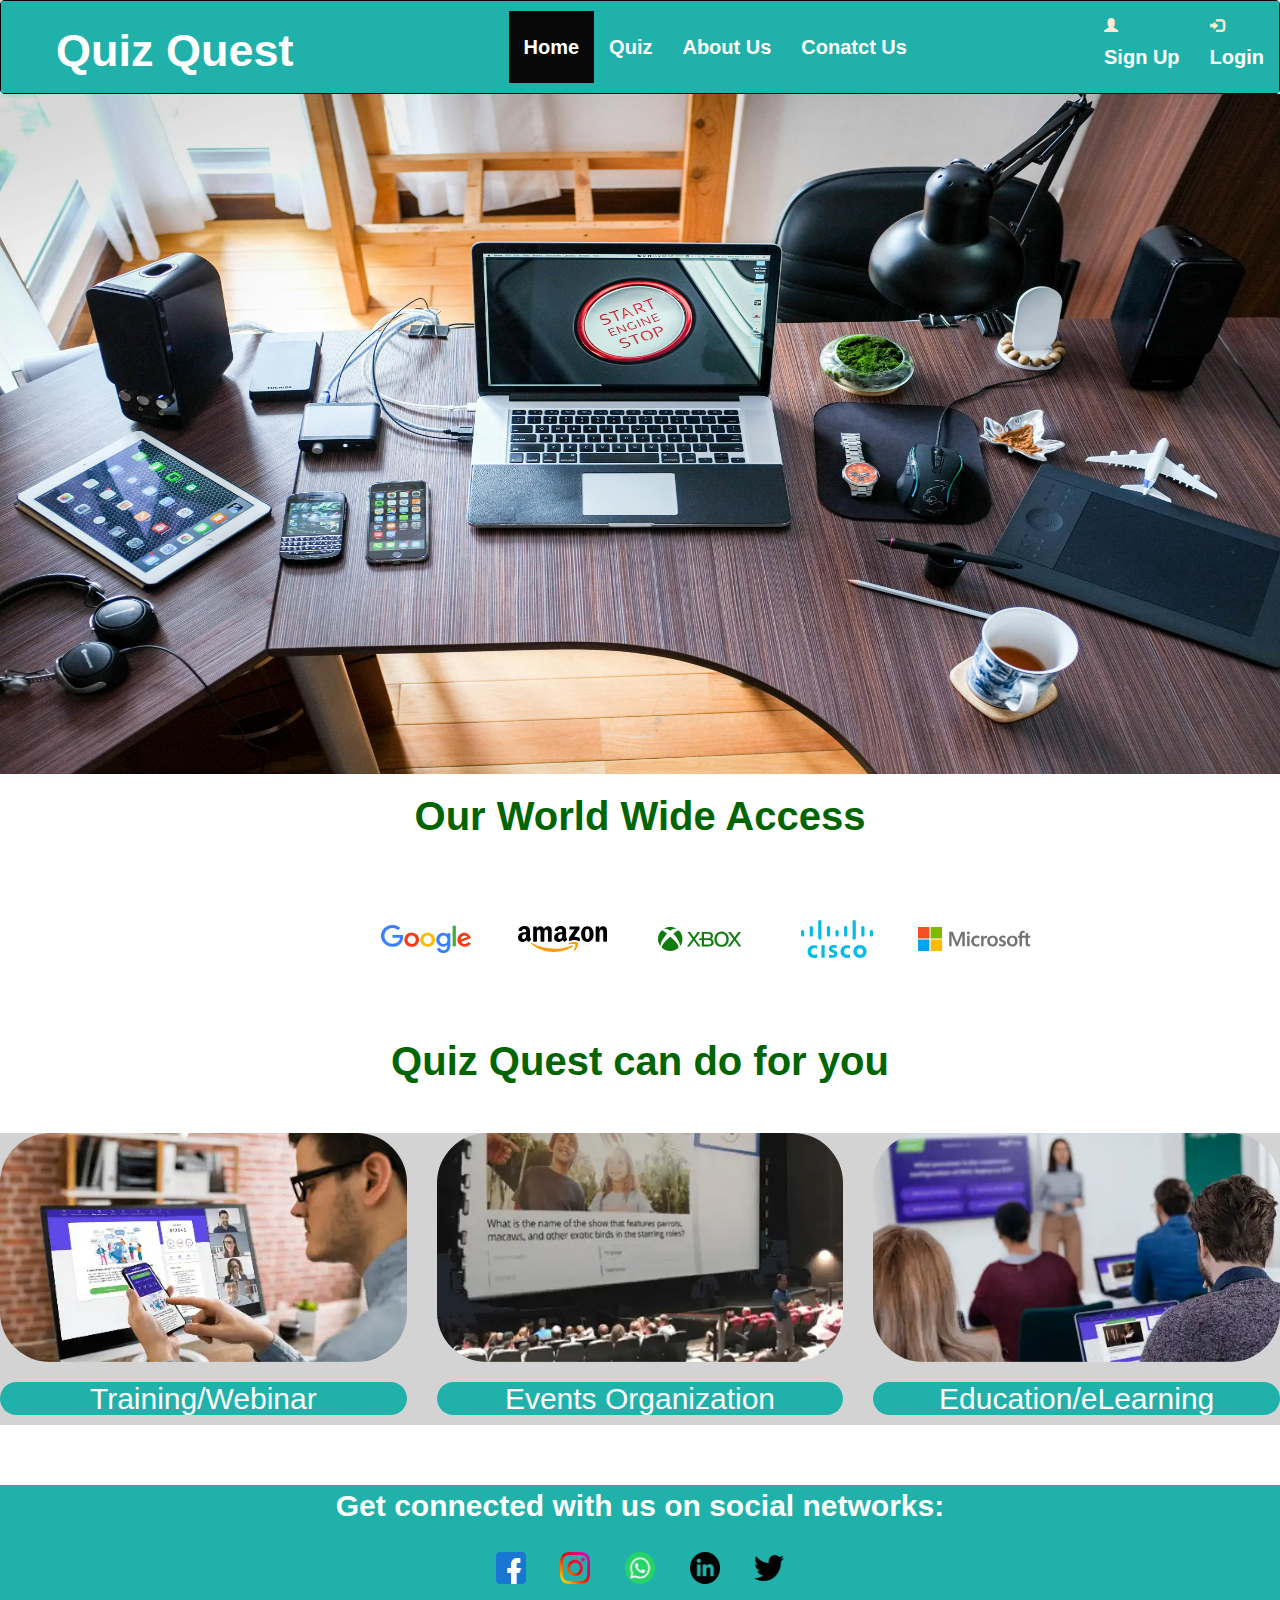
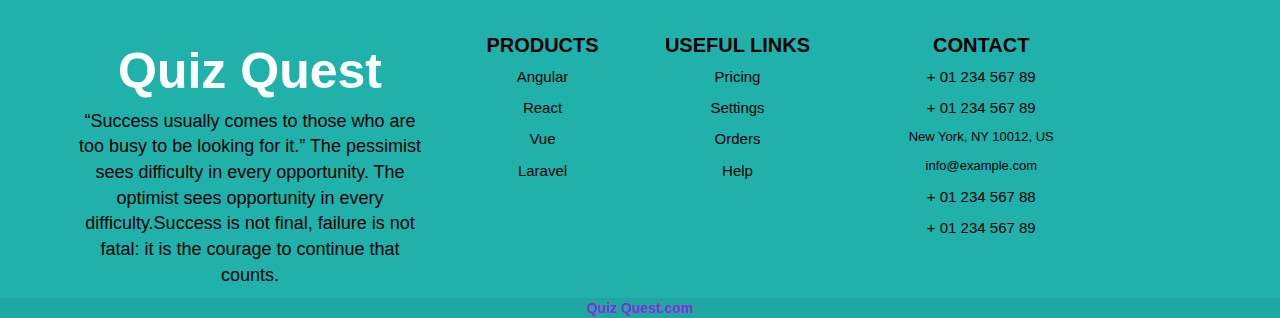
<file: index.html>
<!DOCTYPE html>
<html lang="en">
<head>
    <meta charset="UTF-8">
    <meta name="viewport" content="width=device-width, initial-scale=1.0">
    <title>Project 1</title>
    <link rel="stylesheet" href="style1.css">
    <link rel="stylesheet" href="https://maxcdn.bootstrapcdn.com/bootstrap/3.4.1/css/bootstrap.min.css">
    <script src="https://ajax.googleapis.com/ajax/libs/jquery/3.7.1/jquery.min.js"></script>
    <script src="https://maxcdn.bootstrapcdn.com/bootstrap/3.4.1/js/bootstrap.min.js"></script>
    <script src="script1.js"></script>
</head>
<body>
  <nav class="navbar navbar-inverse " style="margin: 0;padding: 0;" >
    <div class="container-fluid" style="background-color:lightseagreen;" >
      <div class="navbar-header" >
        <a class="navbar-brand" href="#"><h1 style="color: white; font-weight: bolder;margin-left: 40px;margin-bottom:40px;margin-top:10px ;font-size:  45px;">Quiz Quest</h1></a>
      </div>
      <ul class="nav navbar-nav" style="color:white ; margin-left: 200px;margin-top: 10px;">
        <li   class="active"><a href="index.html"><h4 style="color: white;font-weight: bold;font-size: 20px;">Home</h4></a></li>
        <li><a href="quiz.html"><h4 style="color: white;font-weight: bold;font-size: 20px;">Quiz</h4 ></a></li>
        <li><a href="about.html"><h4 style="color: white;font-weight: bold;font-size: 20px;">About Us</h4></a></li>
        <li ><a href="contact.html"><h4 style="color: white;font-weight: bold;font-size: 20px;">Conatct Us</h4></a></li>
      </ul>
      <ul class="nav navbar-nav navbar-right">
        <li><a href="signup.html"><span class="glyphicon glyphicon-user" style="color: antiquewhite;"></span><h4 style="color: white;font-weight: bold;font-size: 20px;"> Sign Up</h4></a></li>
        <li><a href="login.html"><span class="glyphicon glyphicon-log-in" style="color: antiquewhite;"></span><h4 style="color: white;font-weight: bold;font-size: 20px;">Login</h4></a></li>
      </ul>
    </div>
  </nav>
       <img src="images/image 30.jpeg" alt="thumbail" style="height: 680px; width: 1600px; ">  
       <div class="middle" >
        <h2 style="font-weight: bold;font-family: 'Franklin Gothic Medium', 'Arial Narrow', Arial, sans-serif; color: darkgreen;font-size: 40px;"> Our World Wide Access</h2><br><br>
        <a href="https://www.google.com"><img src="images/image 2.svg" alt="" style="margin-left: 360px;"></a>
        <a href="https://www.amazon.com"><img src="images/image 3.svg" alt=""></a>
        <a href="https://www.xbox.com"><img src="images/image 4.svg" alt=""></a>
        <a href="https://www.cisco.com"><img src="images/image 5.svg" alt=""></a>
        <a href="https://www.microsoft.com"><img src="images/image 6.svg" alt=""></a>
       </div>
       <br><br>
        <h2 style="font-weight: bold; font-family: 'Franklin Gothic Medium', 'Arial Narrow', Arial, sans-serif; color: darkgreen;text-align: center;font-size: 40px;">Quiz Quest can do for you</h2><br><br>
       <div class="row" style="background-color: lightgrey;">
        <div class="col-md-4">
            <img src="images/image 7.webp" alt=""  style="border-radius: 50px;">
            <h2 style="color: white; background-color: lightseagreen; border-radius: 80px;">Training/Webinar</h2>
        </div>
        <div class="col-md-4">
            <img src="images/image 8.webp" alt="" style="border-radius: 50px;">
            <h2 style="color: white; background-color: lightseagreen; border-radius: 80px;">Events Organization</h2>
        </div>
        <div class="col-md-4">
            <img src="images/image 9.webp" alt=""  style="border-radius: 50px;">
            <h2 style="color: white; background-color: lightseagreen; border-radius: 80px;">Education/eLearning</h2>
        </div>
       </div>     
    <br><br><br>
           
        <!-- Footer -->
<footer class="text-center text-lg-start bg-body-tertiary text-muted" style="background-color: lightseagreen;">
    <section class="d-flex justify-content-center justify-content-lg-between p-4 border-bottom" style="color: white; font-weight: bold;font-size: larger;">
      <div class="me-5 d-none d-lg-block">
        <span style="font-size:30px;font-weight: bold;">Get connected with us on social networks:</span><br><br>
        <a href="https://wwww.facebook.com"><img src="images/facebook.png" alt="" style="height: 32px;width: 30px; margin-inline: 15px;"></a>
        <a href="https://wwww.instagram.com"><img src="images/instagram.png" alt="" style="height: 32px;width: 30px;  margin-inline: 15px;"></a>
        <a href="https://wwww.whatsapp.com"><img src="images/social.png" alt="" style="height: 32px;width: 30px;  margin-inline: 15px;"></a>
        <a href="https://wwww.linkedin.com"><img src="images/linkedin.png" alt="" style="height: 32px;width: 30px;  margin-inline: 15px;"></a>
        <a href="https://wwww.twitter.com"><img src="images/twitter.png" alt="" style="height: 32px;width: 30px;  margin-inline: 15px;"></a>
      </div>
    </section><br><br>
    <section class="">
      <div class="container text-center text-md-start mt-5">
        <div class="row mt-3">
          <div class="col-md-3 col-lg-4 col-xl-3 mx-auto mb-4">
            <h6 class="text-uppercase fw-bold mb-4">
              <i class="fas fa-gem me-3"></i><h2 style="color: white;font-size: 50px; font-weight: bolder;">Quiz Quest</h2>
            </h6>
            <p style="color: black;font-size: 18px;">
                “Success usually comes to those who are too busy to be looking for it.” The pessimist sees difficulty in every opportunity. The optimist sees opportunity in every difficulty.Success is not final, failure is not fatal: it is the courage to continue that counts.
            </p>
          </div>
          <div class="col-md-2 col-lg-2 col-xl-2 mx-auto mb-4">
            <h6 class="text-uppercase fw-bold mb-4" style="color:black;font-weight: bold; font-size: 20px;">
              Products
            </h6>
            <p>
              <a href="#!" class="text-reset"style="color:black;font-weight: normal; font-size: 15px;">Angular</a>
            </p>
            <p>
              <a href="#!" class="text-reset" style="color: black;font-weight: normal; font-size: 15px;">React</a>
            </p>
            <p>
              <a href="#!" class="text-reset" style="color:black;font-weight: normal; font-size: 15px;">Vue</a>
            </p>
            <p>
              <a href="#!" class="text-reset" style="color:black;font-weight: normal; font-size: 15px;">Laravel</a>
            </p>
          </div>
          <div class="col-md-3 col-lg-2 col-xl-2 mx-auto mb-4">
            <!-- Links -->
            <h6 class="text-uppercase fw-bold mb-4" style="color:black;font-weight: bold; font-size: 20px;">
              Useful links
            </h6>
            <p>
              <a href="#!" class="text-reset" style="color:black;font-weight: normal; font-size: 15px;">Pricing</a>
            </p>
            <p>
              <a href="#!" class="text-reset" style="color:black;font-weight: normal; font-size: 15px;">Settings</a>
            </p>
            <p>
              <a href="#!" class="text-reset" style="color: black;font-weight:normal; font-size: 15px;">Orders</a>
            </p>
            <p>
              <a href="#!" class="text-reset" style="color:black;font-weight: normal; font-size: 15px;">Help</a>
            </p>
          </div>
          <div class="col-md-4 col-lg-3 col-xl-3 mx-auto mb-md-0 mb-4">
            <h6 class="text-uppercase fw-bold mb-4" style="color:black;font-weight: bold; font-size: 20px;">Contact</h6>
            <p style="color:black; font-size: 15px;"><i class="fas fa-print me-3"></i> + 01 234 567 89</p>
            <p style="color:black; font-size: 15px;"><i class="fas fa-print me-3"></i> + 01 234 567 89</p>
            <p style="color:black; font-size: 13px;"><i class="fas fa-home me-3"></i> New York, NY 10012, US</p>
            <p style="color:black; font-size: 13px;">
              <i class="fas fa-envelope me-3"></i>
              info@example.com
            </p>
            <p style="color:black; font-size: 15px;"><i class="fas fa-phone me-3" ></i> + 01 234 567 88</p>
            <p style="color:black; font-size: 15px;"><i class="fas fa-print me-3"></i> + 01 234 567 89</p>
          </div>
        </div>
      </div>
    </section>
    <div class="text-center p-4" style="background-color: rgba(0, 0, 0, 0.05);">
      <a class="text-reset fw-bold" href="https://Quiz Quest.com/" style="color: blueviolet;font-weight: bolder;">Quiz Quest.com</a>
    </div>
  </footer>
  <!-- Footer --> 

</body>
</html>
</file>
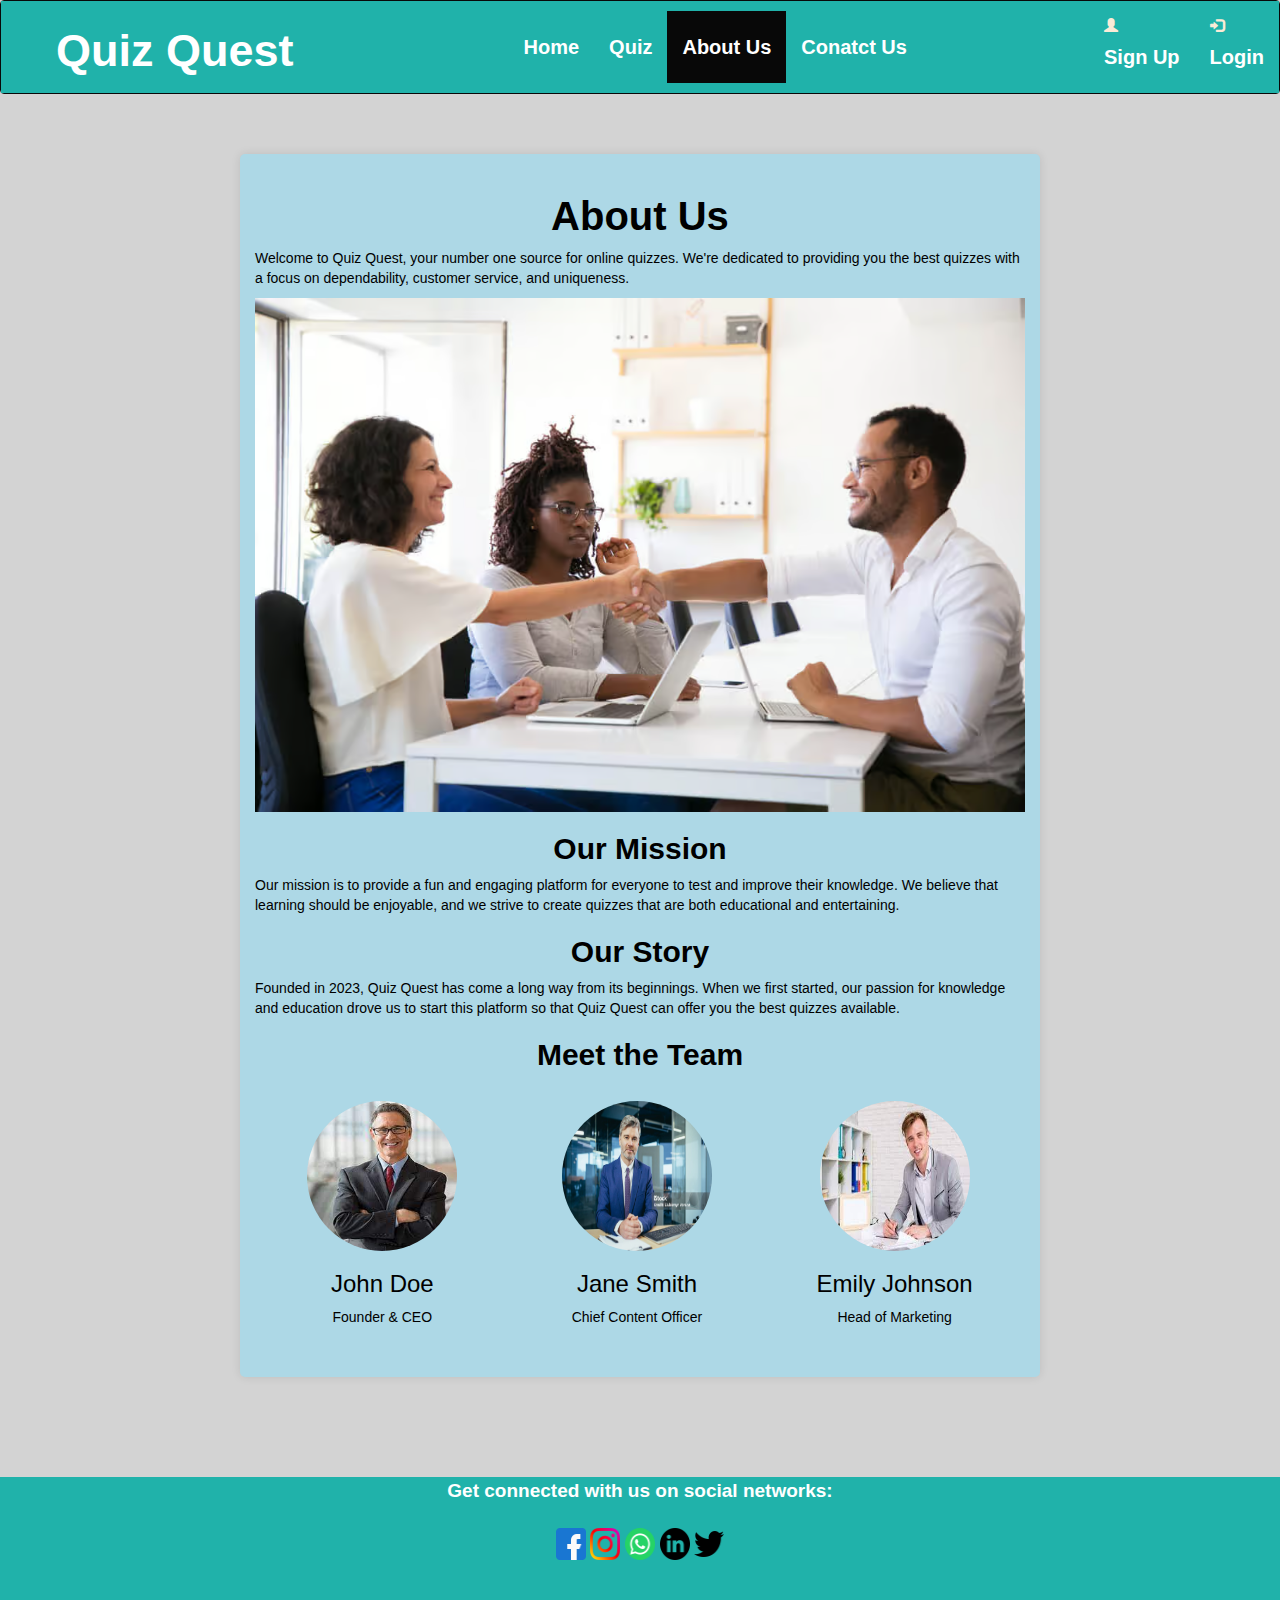
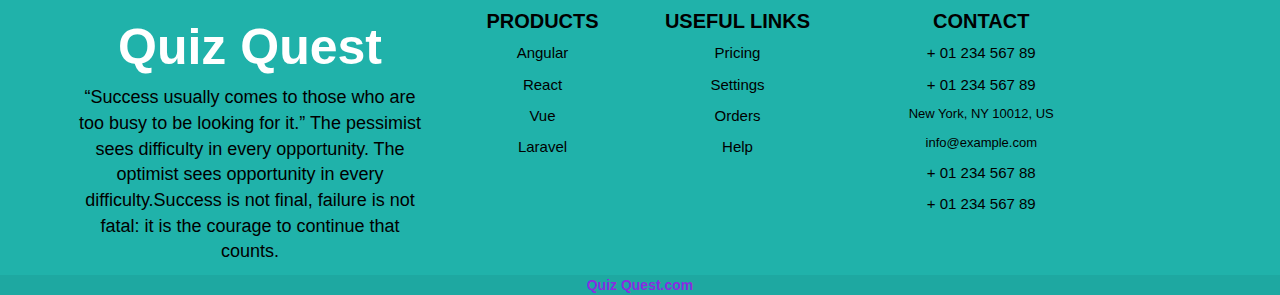
<file: about.html>
<!DOCTYPE html>
<html lang="en">
<head>
    <meta charset="UTF-8">
    <meta name="viewport" content="width=device-width, initial-scale=1.0">
    <title>Project 1</title>
    <link rel="stylesheet" href="style1.css">
    <link rel="stylesheet" href="https://maxcdn.bootstrapcdn.com/bootstrap/3.4.1/css/bootstrap.min.css">
    <script src="https://ajax.googleapis.com/ajax/libs/jquery/3.7.1/jquery.min.js"></script>
    <script src="https://maxcdn.bootstrapcdn.com/bootstrap/3.4.1/js/bootstrap.min.js"></script>
    <script src="script1.js"></script>
</head>
<body style="background-color: lightgrey">
  <nav class="navbar navbar-inverse" >
    <div class="container-fluid" style="background-color:lightseagreen;" >
      <div class="navbar-header" >
        <a class="navbar-brand" href="#"><h1 style="color: white; font-weight: bolder;margin-left: 40px;margin-bottom:40px;margin-top:10px ;font-size:  45px;">Quiz Quest</h1></a>
      </div>
      <ul class="nav navbar-nav" style="color:white ; margin-left: 200px;margin-top: 10px;">
        <li><a href="index.html"><h4 style="color: white;font-weight: bold;font-size: 20px;">Home</h4></a></li>
        <li><a href="quiz.html"><h4 style="color: white;font-weight: bold;font-size: 20px;">Quiz</h4 ></a></li>
        <li  class="active"><a href="about.html"><h4 style="color: white;font-weight: bold;font-size: 20px;">About Us</h4></a></li>
        <li><a href="contact.html"><h4 style="color: white;font-weight: bold;font-size: 20px;">Conatct Us</h4></a></li>
      </ul>
      <ul class="nav navbar-nav navbar-right">
        <li><a href="signup.html"><span class="glyphicon glyphicon-user" style="color: antiquewhite;"></span><h4 style="color: white;font-weight: bold;font-size: 20px;"> Sign Up</h4></a></li>
        <li><a href="login.html"><span class="glyphicon glyphicon-log-in" style="color: antiquewhite;"></span><h4 style="color: white;font-weight: bold;font-size: 20px;">Login</h4></a></li>
      </ul>
    </div>
  </nav>
<br><br>

      <div class="container about-container" style="color: black;">
        <h1 style="font-weight: bolder;font-size: 40px;">About Us</h1>
        <p>Welcome to Quiz Quest, your number one source for online quizzes. We're dedicated to providing you the best quizzes with a focus on dependability, customer service, and uniqueness.</p>
        <img src="images/image 14.avif" alt="Quiz Quest Team">
        <h2 style="font-weight: bold;font-size: 30px;">Our Mission</h2>
        <p>Our mission is to provide a fun and engaging platform for everyone to test and improve their knowledge. We believe that learning should be enjoyable, and we strive to create quizzes that are both educational and entertaining.</        </p>
        <h2  style="font-weight: bold;font-size: 30px;">Our Story</h2>
        <p>Founded in 2023, Quiz Quest has come a long way from its beginnings. When we first started, our passion for knowledge and education drove us to start this platform so that Quiz Quest can offer you the best quizzes available.</p>
        <h2  style="font-weight: bold;font-size: 30px;">Meet the Team</h2>
        <div class="team">
            <div class="team-member">
                <img src="images/image 15.jfif" alt="Team Member 1">
                <h3>John Doe</h3>
                <p>Founder & CEO</p>
            </div>
            <div class="team-member">
                <img src="images/image 24.jpg" alt="Team Member 2">
                <h3>Jane Smith</h3>
                <p>Chief Content Officer</p>
            </div>
            <div class="team-member">
                <img src="images/image 17.jfif" alt="Team Member 3">
                <h3>Emily Johnson</h3>
                <p>Head of Marketing</p>
            </div>
        </div>
       
    </div>
<br><br><br><br><br>

        <!-- Footer -->
        <footer class="text-center text-lg-start bg-body-tertiary text-muted" style="background-color: lightseagreen;">
          <!-- Section: Social media -->
          <section class="d-flex justify-content-center justify-content-lg-between p-4 border-bottom" style="color: white; font-weight: bold;font-size: larger;">
            <!-- Left -->
            <div class="me-5 d-none d-lg-block">
              <span style="font-size:19px;font-weight: bold;">Get connected with us on social networks:</span><br><br>
              <a href="https://wwww.facebook.com"><img src="images/facebook.png" alt="" style="height: 32px;width: 30px;"></a>
              <a href="https://wwww.instagram.com"><img src="images/instagram.png" alt="" style="height: 32px;width: 30px;"></a>
              <a href="https://wwww.whatsapp.com"><img src="images/social.png" alt="" style="height: 32px;width: 30px;"></a>
              <a href="https://wwww.linkedin.com"><img src="images/linkedin.png" alt="" style="height: 32px;width: 30px;"></a>
              <a href="https://wwww.twitter.com"><img src="images/twitter.png" alt="" style="height: 32px;width: 30px;"></a>
            </div>
          </section><br><br>
          
          <!-- Section: Links  -->
          <section class="">
            <div class="container text-center text-md-start mt-5">
              <!-- Grid row -->
              <div class="row mt-3">
                <!-- Grid column -->
                <div class="col-md-3 col-lg-4 col-xl-3 mx-auto mb-4">
                  <!-- Content -->
                  <h6 class="text-uppercase fw-bold mb-4">
                    <i class="fas fa-gem me-3"></i><h2 style="color: white;font-size: 50px; font-weight: bolder;">Quiz Quest</h2>
                  </h6>
                  <p style="color: black;font-size: 18px;">
                      “Success usually comes to those who are too busy to be looking for it.” The pessimist sees difficulty in every opportunity. The optimist sees opportunity in every difficulty.Success is not final, failure is not fatal: it is the courage to continue that counts.
                  </p>
                </div>
                <!-- Grid column -->
        
                <!-- Grid column -->
                <div class="col-md-2 col-lg-2 col-xl-2 mx-auto mb-4">
                  <!-- Links -->
                  <h6 class="text-uppercase fw-bold mb-4" style="color:black;font-weight: bold; font-size: 20px;">
                    Products
                  </h6>
                  <p>
                    <a href="#!" class="text-reset"style="color:black;font-weight: normal; font-size: 15px;">Angular</a>
                  </p>
                  <p>
                    <a href="#!" class="text-reset" style="color: black;font-weight: normal; font-size: 15px;">React</a>
                  </p>
                  <p>
                    <a href="#!" class="text-reset" style="color:black;font-weight: normal; font-size: 15px;">Vue</a>
                  </p>
                  <p>
                    <a href="#!" class="text-reset" style="color:black;font-weight: normal; font-size: 15px;">Laravel</a>
                  </p>
                </div>
                <!-- Grid column -->
        
                <!-- Grid column -->
                <div class="col-md-3 col-lg-2 col-xl-2 mx-auto mb-4">
                  <!-- Links -->
                  <h6 class="text-uppercase fw-bold mb-4" style="color:black;font-weight: bold; font-size: 20px;">
                    Useful links
                  </h6>
                  <p>
                    <a href="#!" class="text-reset" style="color:black;font-weight: normal; font-size: 15px;">Pricing</a>
                  </p>
                  <p>
                    <a href="#!" class="text-reset" style="color:black;font-weight: normal; font-size: 15px;">Settings</a>
                  </p>
                  <p>
                    <a href="#!" class="text-reset" style="color: black;font-weight:normal; font-size: 15px;">Orders</a>
                  </p>
                  <p>
                    <a href="#!" class="text-reset" style="color:black;font-weight: normal; font-size: 15px;">Help</a>
                  </p>
                </div>
                <!-- Grid column -->
        
                <!-- Grid column -->
                <div class="col-md-4 col-lg-3 col-xl-3 mx-auto mb-md-0 mb-4">
                  <!-- Links -->
                  <h6 class="text-uppercase fw-bold mb-4" style="color:black;font-weight: bold; font-size: 20px;">Contact</h6>
                  <p style="color:black; font-size: 15px;"><i class="fas fa-print me-3"></i> + 01 234 567 89</p>
                  <p style="color:black; font-size: 15px;"><i class="fas fa-print me-3"></i> + 01 234 567 89</p>
                  <p style="color:black; font-size: 13px;"><i class="fas fa-home me-3"></i> New York, NY 10012, US</p>
                  <p style="color:black; font-size: 13px;">
                    <i class="fas fa-envelope me-3"></i>
                    info@example.com
                  </p>
                  <p style="color:black; font-size: 15px;"><i class="fas fa-phone me-3" ></i> + 01 234 567 88</p>
                  <p style="color:black; font-size: 15px;"><i class="fas fa-print me-3"></i> + 01 234 567 89</p>
                </div>
                <!-- Grid column -->
              </div>
              <!-- Grid row -->
            </div>
          </section>
          <!-- Section: Links  -->
        
          <!-- Copyright -->
          <div class="text-center p-4" style="background-color: rgba(0, 0, 0, 0.05);">
            <a class="text-reset fw-bold" href="https://Quiz Quest.com/" style="color: blueviolet;font-weight: bolder;">Quiz Quest.com</a>
          </div>
          <!-- Copyright -->
        </footer>
        <!-- Footer -->
</body>
</html>
</file>
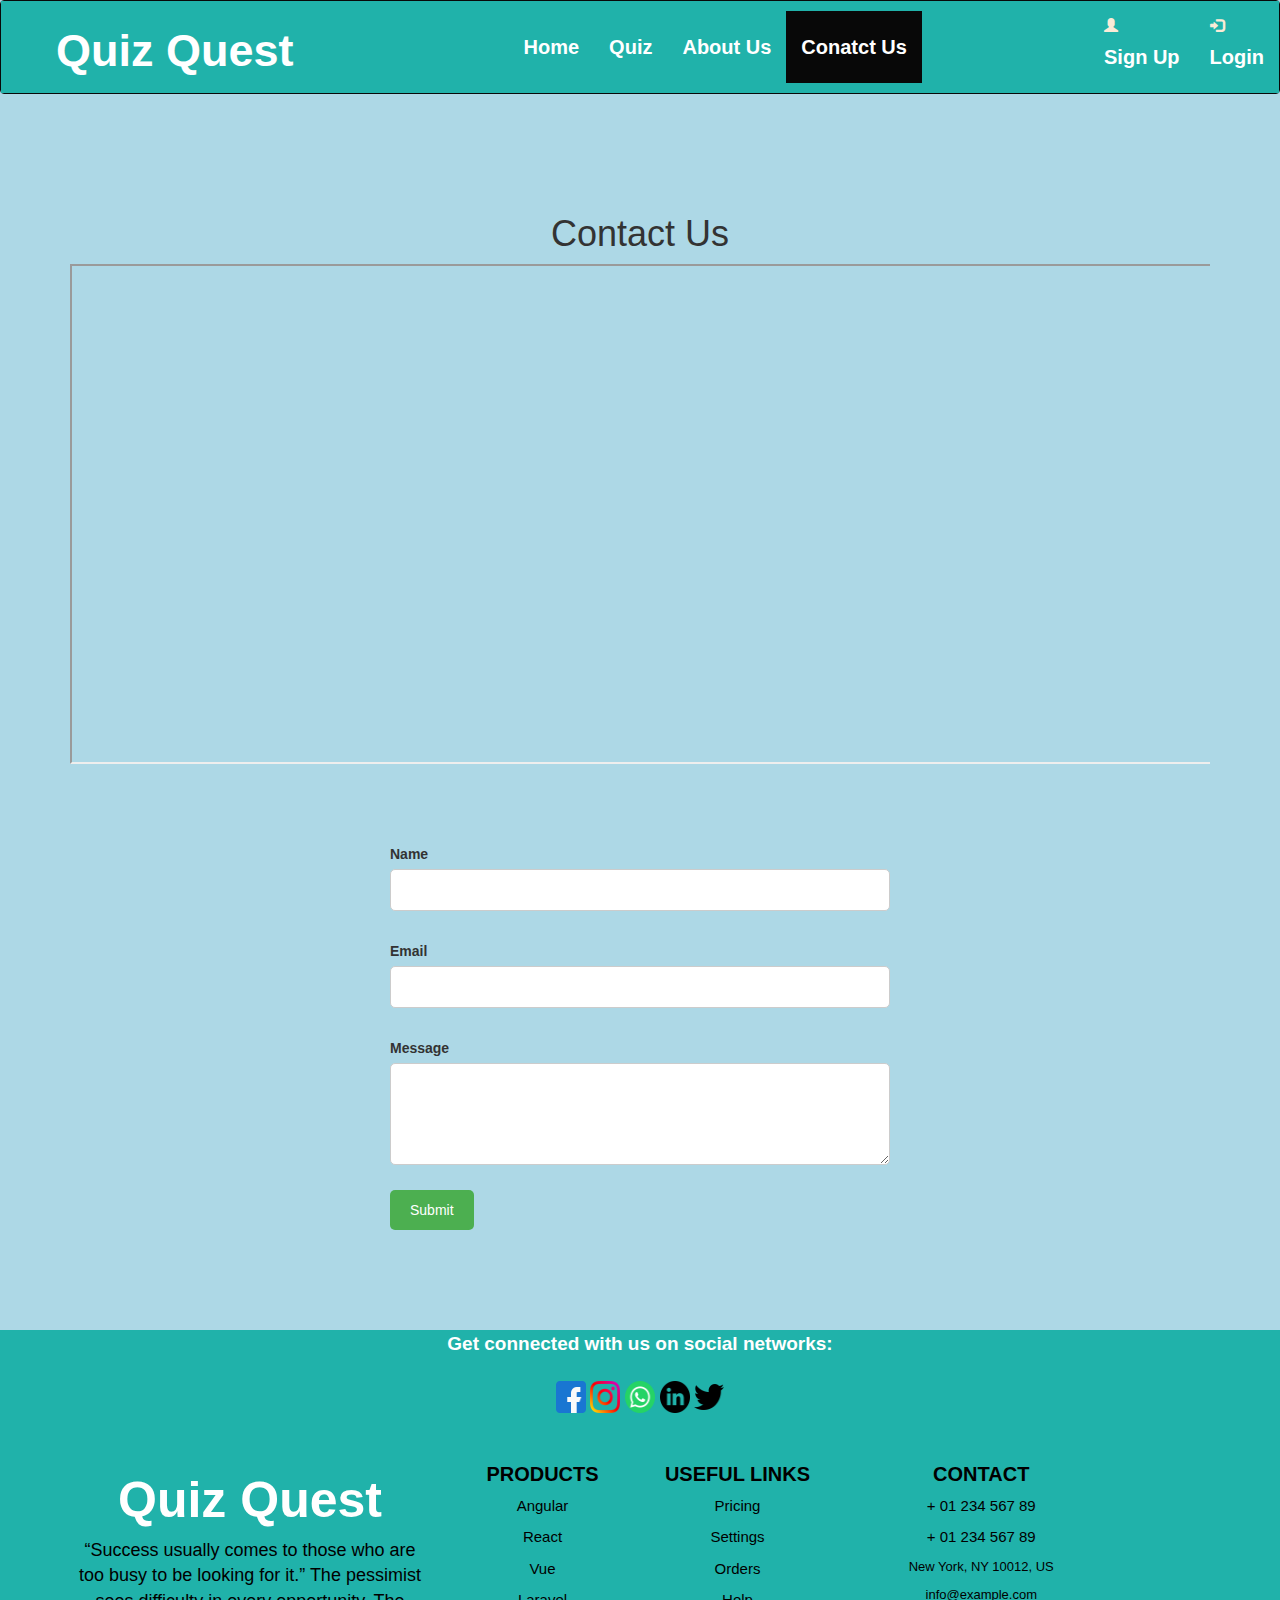
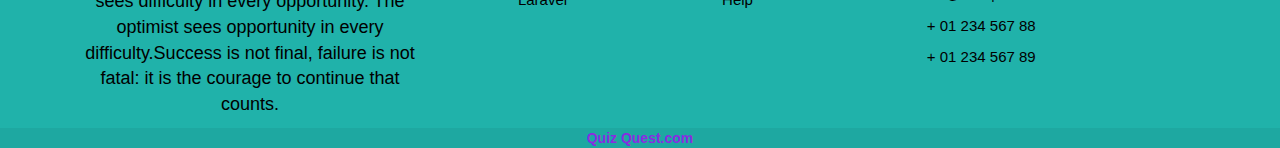
<file: contact.html>
<!DOCTYPE html>
<html lang="en">
<head>
    <meta charset="UTF-8">
    <meta name="viewport" content="width=device-width, initial-scale=1.0">
    <title>Project 1</title>
    <link rel="stylesheet" href="style1.css">
    <link rel="stylesheet" href="https://maxcdn.bootstrapcdn.com/bootstrap/3.4.1/css/bootstrap.min.css">
    <script src="https://ajax.googleapis.com/ajax/libs/jquery/3.7.1/jquery.min.js"></script>
    <script src="https://maxcdn.bootstrapcdn.com/bootstrap/3.4.1/js/bootstrap.min.js"></script>
    <script src="script1.js"></script>
</head>
<body style="background-color: lightblue;">
  <nav class="navbar navbar-inverse" >
    <div class="container-fluid" style="background-color:lightseagreen;" >
      <div class="navbar-header" >
        <a class="navbar-brand" href="#"><h1 style="color: white; font-weight: bolder;margin-left: 40px;margin-bottom:40px;margin-top:10px ;font-size:  45px;">Quiz Quest</h1></a>
      </div>
      <ul class="nav navbar-nav" style="color:white ; margin-left: 200px;margin-top: 10px;">
        <li><a href="index.html"><h4 style="color: white;font-weight: bold;font-size: 20px;">Home</h4></a></li>
        <li><a href="quiz.html"><h4 style="color: white;font-weight: bold;font-size: 20px;">Quiz</h4 ></a></li>
        <li><a href="about.html"><h4 style="color: white;font-weight: bold;font-size: 20px;">About Us</h4></a></li>
        <li  class="active"><a href="contact.html"><h4 style="color: white;font-weight: bold;font-size: 20px;">Conatct Us</h4></a></li>
      </ul>
      <ul class="nav navbar-nav navbar-right">
        <li><a href="signup.html"><span class="glyphicon glyphicon-user" style="color: antiquewhite;"></span><h4 style="color: white;font-weight: bold;font-size: 20px;"> Sign Up</h4></a></li>
        <li><a href="login.html"><span class="glyphicon glyphicon-log-in" style="color: antiquewhite;"></span><h4 style="color: white;font-weight: bold;font-size: 20px;">Login</h4></a></li>
      </ul>
    </div>
  </nav>
<br><br><br><br>
      <div class="container contact_conatiner">
        <h1>Contact Us</h1>
        <div class="ratio ratio-16x9" >
            <div class="map-responsive">
            <iframe src="https://www.google.com/maps/embed?pb=!1m18!1m12!1m3!1d96714.68291250926!2d-74.05953969406828!3d40.75468158321536!2m3!1f0!2f0!3f0!3m2!1i1024!2i768!4f13.1!3m3!1m2!1s0x89c2588f046ee661%3A0xa0b3281fcecc08c!2sManhattan%2C%20Nowy%20Jork%2C%20Stany%20Zjednoczone!5e0!3m2!1spl!2spl!4v1672242259543!5m2!1spl!2spl"  allowfullscreen="" loading=" referrerpolicy="no-referrer-when-downgrade" style="height: 500px; width: 1150px; align-content:center ;"></iframe>
          </div>
        </div>
        <div class="contact-form">
            <form id="contactForm">
                <label for="name">Name</label>
                <input type="text" id="name" name="name" required>
                
                <label for="email">Email</label>
                <input type="email" id="email" name="email" required>
                
                <label for="message">Message</label>
                <textarea id="message" name="message" rows="4" required></textarea>
                
                <button type="submit">Submit</button>
            </form>
        </div>
    </div>
    <script src="script1.js"></script>

<br><br><br><br><br>
 <!-- Footer -->
<footer class="text-center text-lg-start bg-body-tertiary text-muted" style="background-color: lightseagreen;">
  <!-- Section: Social media -->
  <section class="d-flex justify-content-center justify-content-lg-between p-4 border-bottom" style="color: white; font-weight: bold;font-size: larger;">
    <!-- Left -->
    <div class="me-5 d-none d-lg-block">
      <span style="font-size:19px;font-weight: bold;">Get connected with us on social networks:</span><br><br>
      <a href="https://wwww.facebook.com"><img src="images/facebook.png" alt="" style="height: 32px;width: 30px;"></a>
      <a href="https://wwww.instagram.com"><img src="images/instagram.png" alt="" style="height: 32px;width: 30px;"></a>
      <a href="https://wwww.whatsapp.com"><img src="images/social.png" alt="" style="height: 32px;width: 30px;"></a>
      <a href="https://wwww.linkedin.com"><img src="images/linkedin.png" alt="" style="height: 32px;width: 30px;"></a>
      <a href="https://wwww.twitter.com"><img src="images/twitter.png" alt="" style="height: 32px;width: 30px;"></a>
    </div>
  </section><br><br>
  
  <!-- Section: Links  -->
  <section class="">
    <div class="container text-center text-md-start mt-5">
      <!-- Grid row -->
      <div class="row mt-3">
        <!-- Grid column -->
        <div class="col-md-3 col-lg-4 col-xl-3 mx-auto mb-4">
          <!-- Content -->
          <h6 class="text-uppercase fw-bold mb-4">
            <i class="fas fa-gem me-3"></i><h2 style="color: white;font-size: 50px; font-weight: bolder;">Quiz Quest</h2>
          </h6>
          <p style="color: black;font-size: 18px;">
              “Success usually comes to those who are too busy to be looking for it.” The pessimist sees difficulty in every opportunity. The optimist sees opportunity in every difficulty.Success is not final, failure is not fatal: it is the courage to continue that counts.
          </p>
        </div>
        <!-- Grid column -->

        <!-- Grid column -->
        <div class="col-md-2 col-lg-2 col-xl-2 mx-auto mb-4">
          <!-- Links -->
          <h6 class="text-uppercase fw-bold mb-4" style="color:black;font-weight: bold; font-size: 20px;">
            Products
          </h6>
          <p>
            <a href="#!" class="text-reset"style="color:black;font-weight: normal; font-size: 15px;">Angular</a>
          </p>
          <p>
            <a href="#!" class="text-reset" style="color: black;font-weight: normal; font-size: 15px;">React</a>
          </p>
          <p>
            <a href="#!" class="text-reset" style="color:black;font-weight: normal; font-size: 15px;">Vue</a>
          </p>
          <p>
            <a href="#!" class="text-reset" style="color:black;font-weight: normal; font-size: 15px;">Laravel</a>
          </p>
        </div>
        <!-- Grid column -->

        <!-- Grid column -->
        <div class="col-md-3 col-lg-2 col-xl-2 mx-auto mb-4">
          <!-- Links -->
          <h6 class="text-uppercase fw-bold mb-4" style="color:black;font-weight: bold; font-size: 20px;">
            Useful links
          </h6>
          <p>
            <a href="#!" class="text-reset" style="color:black;font-weight: normal; font-size: 15px;">Pricing</a>
          </p>
          <p>
            <a href="#!" class="text-reset" style="color:black;font-weight: normal; font-size: 15px;">Settings</a>
          </p>
          <p>
            <a href="#!" class="text-reset" style="color: black;font-weight:normal; font-size: 15px;">Orders</a>
          </p>
          <p>
            <a href="#!" class="text-reset" style="color:black;font-weight: normal; font-size: 15px;">Help</a>
          </p>
        </div>
        <!-- Grid column -->

        <!-- Grid column -->
        <div class="col-md-4 col-lg-3 col-xl-3 mx-auto mb-md-0 mb-4">
          <!-- Links -->
          <h6 class="text-uppercase fw-bold mb-4" style="color:black;font-weight: bold; font-size: 20px;">Contact</h6>
          <p style="color:black; font-size: 15px;"><i class="fas fa-print me-3"></i> + 01 234 567 89</p>
          <p style="color:black; font-size: 15px;"><i class="fas fa-print me-3"></i> + 01 234 567 89</p>
          <p style="color:black; font-size: 13px;"><i class="fas fa-home me-3"></i> New York, NY 10012, US</p>
          <p style="color:black; font-size: 13px;">
            <i class="fas fa-envelope me-3"></i>
            info@example.com
          </p>
          <p style="color:black; font-size: 15px;"><i class="fas fa-phone me-3" ></i> + 01 234 567 88</p>
          <p style="color:black; font-size: 15px;"><i class="fas fa-print me-3"></i> + 01 234 567 89</p>
        </div>
        <!-- Grid column -->
      </div>
      <!-- Grid row -->
    </div>
  </section>
  <!-- Section: Links  -->

  <!-- Copyright -->
  <div class="text-center p-4" style="background-color: rgba(0, 0, 0, 0.05);">
    <a class="text-reset fw-bold" href="https://Quiz Quest.com/" style="color: blueviolet;font-weight: bolder;">Quiz Quest.com</a>
  </div>
  <!-- Copyright -->
</footer>
<!-- Footer -->
</body>
</html>
</file>
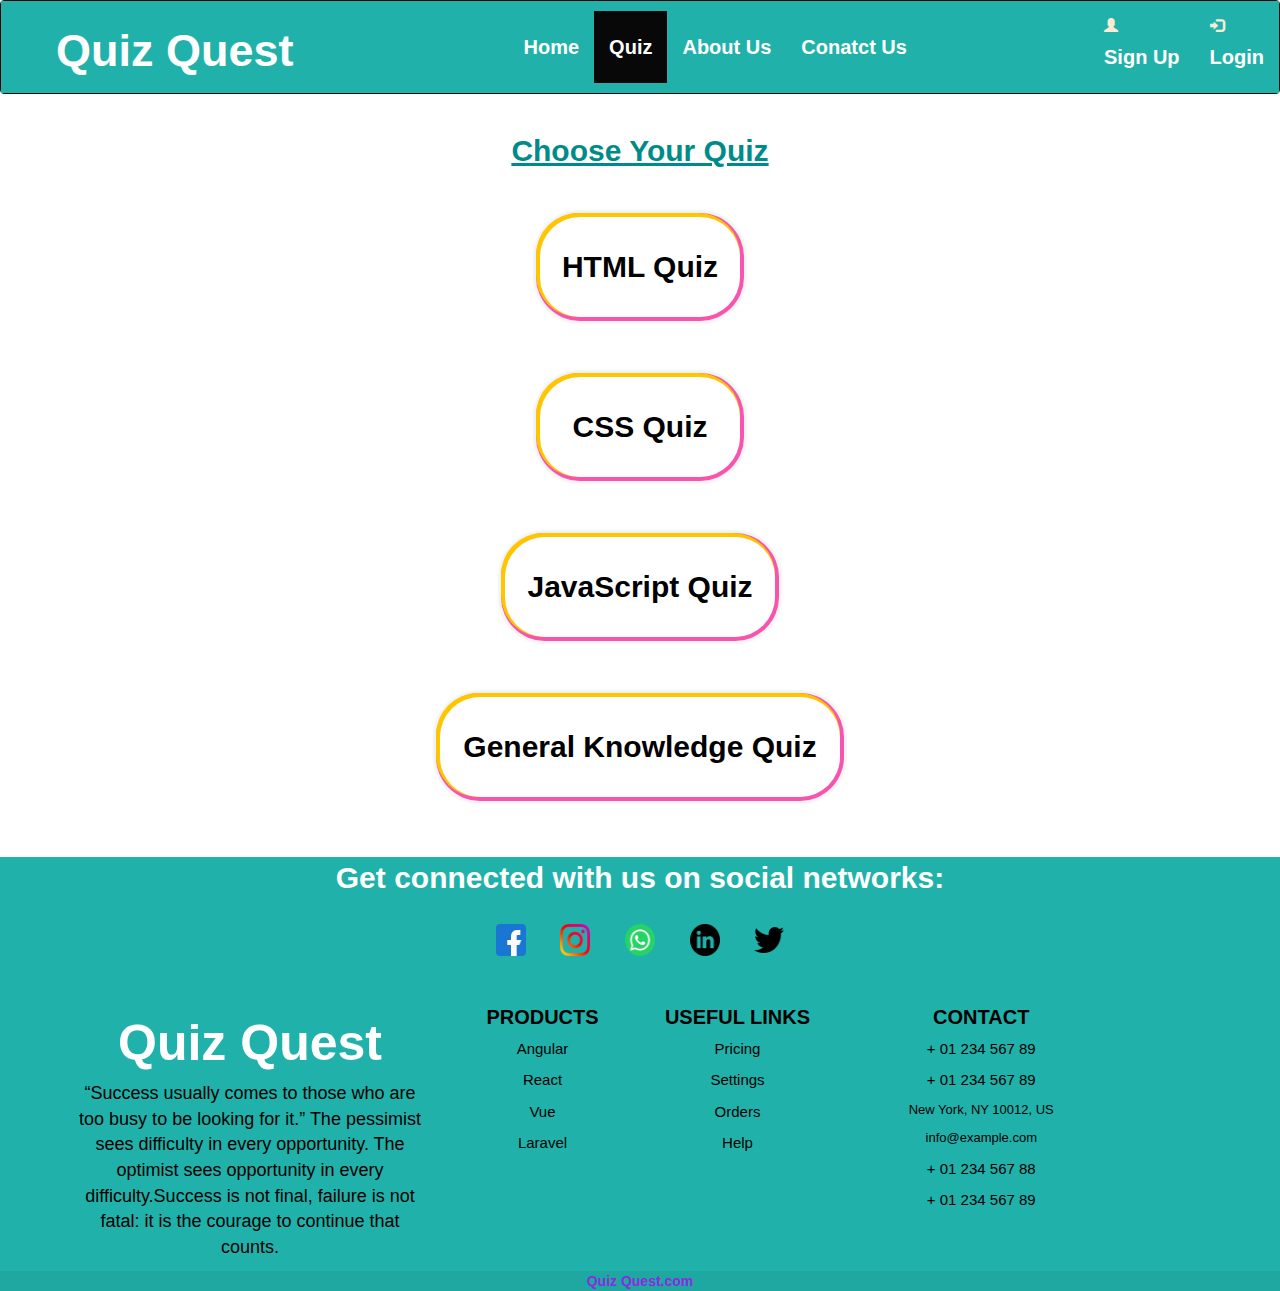
<file: quiz.html>
<!DOCTYPE html>
<html lang="en">
<head>
    <meta charset="UTF-8">
    <meta name="viewport" content="width=device-width, initial-scale=1.0">
    <title>Project 1</title>
    <link rel="stylesheet" href="style1.css">
    <link rel="stylesheet" href="https://maxcdn.bootstrapcdn.com/bootstrap/3.4.1/css/bootstrap.min.css">
    <script src="https://ajax.googleapis.com/ajax/libs/jquery/3.7.1/jquery.min.js"></script>
    <script src="https://maxcdn.bootstrapcdn.com/bootstrap/3.4.1/js/bootstrap.min.js"></script>
    <script src="script1.js"></script>
</head>
<body>
  <nav class="navbar navbar-inverse " style="margin: 0;padding: 0;" >
    <div class="container-fluid" style="background-color:lightseagreen;" >
      <div class="navbar-header" >
        <a class="navbar-brand" href="#"><h1 style="color: white; font-weight: bolder;margin-left: 40px;margin-bottom:40px;margin-top:10px ;font-size:  45px;">Quiz Quest</h1></a>
      </div>
      <ul class="nav navbar-nav" style="color:white ; margin-left: 200px;margin-top: 10px;">
        <li><a href="index.html"><h4 style="color: white;font-weight: bold;font-size: 20px;">Home</h4></a></li>
        <li    class="active"><a href="quiz.html"><h4 style="color: white;font-weight: bold;font-size: 20px;">Quiz</h4 ></a></li>
        <li><a href="about.html"><h4 style="color: white;font-weight: bold;font-size: 20px;">About Us</h4></a></li>
        <li ><a href="contact.html"><h4 style="color: white;font-weight: bold;font-size: 20px;">Conatct Us</h4></a></li>
      </ul>
      <ul class="nav navbar-nav navbar-right">
        <li><a href="signup.html"><span class="glyphicon glyphicon-user" style="color: antiquewhite;"></span><h4 style="color: white;font-weight: bold;font-size: 20px;"> Sign Up</h4></a></li>
        <li><a href="login.html"><span class="glyphicon glyphicon-log-in" style="color: antiquewhite;"></span><h4 style="color: white;font-weight: bold;font-size: 20px;">Login</h4></a></li>
      </ul>
    </div>
  </nav>
<br>
  <div class="container text-center">
    <h2 style="color: darkcyan; font-weight: bolder;text-decoration: underline;">Choose Your Quiz</h2><br>
    
    <a href="quiz1.html">
    <button class="btn btn-primary" onclick="location.href='html_quiz.html'" style="color: white;font-weight: bolder;font-size: 20px;background-color: lightgreen; width: 200px;height: 100px;display: inline-block;
    outline: 0;
    border:0;
    cursor: pointer;
    text-decoration: none;
    position: relative;
    color: #000;
    background: #fff;
    line-height: 30px;
    border-radius: 40px;
    padding: 20px;
    font-size: 30px;
    font-weight: 600;
    box-shadow: rgb(255, 198, 0) -2px -2px 0px 2px, rgb(246, 84, 174) 0px 0px 0px 4px, rgba(0, 0, 0, 0.05) 0px 0px 2px 7px;
    transition: all 0.2s;
    :hover{
        box-shadow: rgb(246, 84, 174) -2px -2px 0px 2px, rgb(255, 198, 0) 0px 0px 0px 4px, rgba(0, 0, 0, 0.05) 0px 0px 2px 7px;
        transform: scale(1.01);
    }">HTML Quiz</button><br><br><br>
    </a>
    <a href="quiz2.html">
    <button class="btn btn-primary" onclick="location.href='css_quiz.html'" style="color: white;font-weight: bolder;font-size: 20px;background-color: lightgreen; width: 200px;height: 100px;display: inline-block;
    outline: 0;
    border:0;
    cursor: pointer;
    text-decoration: none;
    position: relative;
    color: #000;
    background: #fff;
    line-height: 30px;
    border-radius: 40px;
    padding: 20px;
    font-size: 30px;
    font-weight: 600;
    box-shadow: rgb(255, 198, 0) -2px -2px 0px 2px, rgb(246, 84, 174) 0px 0px 0px 4px, rgba(0, 0, 0, 0.05) 0px 0px 2px 7px;
    transition: all 0.2s;
    :hover{
        box-shadow: rgb(246, 84, 174) -2px -2px 0px 2px, rgb(255, 198, 0) 0px 0px 0px 4px, rgba(0, 0, 0, 0.05) 0px 0px 2px 7px;
        transform: scale(1.01);
    }">CSS Quiz</button><br><br><br>
    </a>
    <a href="quiz3.html">
    <button class="btn btn-primary" onclick="location.href='javascript_quiz.html'" style=" width: 270px;height: 100px;display: inline-block;
    outline: 0;
    border:0;
    cursor: pointer;
    text-decoration: none;
    position: relative;
    color: #000;
    background: #fff;
    line-height: 30px;
    border-radius: 40px;
    padding: 20px;
    font-size: 30px;
    font-weight: 600;
    box-shadow: rgb(255, 198, 0) -2px -2px 0px 2px, rgb(246, 84, 174) 0px 0px 0px 4px, rgba(0, 0, 0, 0.05) 0px 0px 2px 7px;
    transition: all 0.2s;
    :hover{
        box-shadow: rgb(246, 84, 174) -2px -2px 0px 2px, rgb(255, 198, 0) 0px 0px 0px 4px, rgba(0, 0, 0, 0.05) 0px 0px 2px 7px;
        transform: scale(1.01);
    }">JavaScript Quiz</button><br><br><br>
    </a>
    <a href="quiz4.html">
    <button class="btn btn-primary" onclick="location.href='general_knowledge_quiz.html'" style="width: 400px;height: 100px;display: inline-block;
    outline: 0;
    border:0;
    cursor: pointer;
    text-decoration: none;
    position: relative;
    color: #000;
    background: #fff;
    line-height: 30px;
    border-radius: 40px;
    padding: 20px;
    font-size: 30px;
    font-weight: 600;
    box-shadow: rgb(255, 198, 0) -2px -2px 0px 2px, rgb(246, 84, 174) 0px 0px 0px 4px, rgba(0, 0, 0, 0.05) 0px 0px 2px 7px;
    transition: all 0.2s;
    :hover{
        box-shadow: rgb(246, 84, 174) -2px -2px 0px 2px, rgb(255, 198, 0) 0px 0px 0px 4px, rgba(0, 0, 0, 0.05) 0px 0px 2px 7px;
        transform: scale(1.01);
    }">General Knowledge Quiz</button><br><br><br><br>
    </a>
    
  
  </div>





          <!-- Footer -->
<footer class="text-center text-lg-start bg-body-tertiary text-muted" style="background-color: lightseagreen;">
  <!-- Section: Social media -->
  <section class="d-flex justify-content-center justify-content-lg-between p-4 border-bottom" style="color: white; font-weight: bold;font-size: larger;">
    <!-- Left -->
    <div class="me-5 d-none d-lg-block">
      <span style="font-size:30px;font-weight: bold;">Get connected with us on social networks:</span><br><br>
      <a href="https://wwww.facebook.com"><img src="images/facebook.png" alt="" style="height: 32px;width: 30px; margin-inline: 15px;"></a>
      <a href="https://wwww.instagram.com"><img src="images/instagram.png" alt="" style="height: 32px;width: 30px;  margin-inline: 15px;"></a>
      <a href="https://wwww.whatsapp.com"><img src="images/social.png" alt="" style="height: 32px;width: 30px;  margin-inline: 15px;"></a>
      <a href="https://wwww.linkedin.com"><img src="images/linkedin.png" alt="" style="height: 32px;width: 30px;  margin-inline: 15px;"></a>
      <a href="https://wwww.twitter.com"><img src="images/twitter.png" alt="" style="height: 32px;width: 30px;  margin-inline: 15px;"></a>
    </div>
  </section><br><br>
  
  <!-- Section: Links  -->
  <section class="">
    <div class="container text-center text-md-start mt-5">
      <!-- Grid row -->
      <div class="row mt-3">
        <!-- Grid column -->
        <div class="col-md-3 col-lg-4 col-xl-3 mx-auto mb-4">
          <!-- Content -->
          <h6 class="text-uppercase fw-bold mb-4">
            <i class="fas fa-gem me-3"></i><h2 style="color: white;font-size: 50px; font-weight: bolder;">Quiz Quest</h2>
          </h6>
          <p style="color: black;font-size: 18px;">
              “Success usually comes to those who are too busy to be looking for it.” The pessimist sees difficulty in every opportunity. The optimist sees opportunity in every difficulty.Success is not final, failure is not fatal: it is the courage to continue that counts.
          </p>
        </div>
        <!-- Grid column -->

        <!-- Grid column -->
        <div class="col-md-2 col-lg-2 col-xl-2 mx-auto mb-4">
          <!-- Links -->
          <h6 class="text-uppercase fw-bold mb-4" style="color:black;font-weight: bold; font-size: 20px;">
            Products
          </h6>
          <p>
            <a href="#!" class="text-reset"style="color:black;font-weight: normal; font-size: 15px;">Angular</a>
          </p>
          <p>
            <a href="#!" class="text-reset" style="color: black;font-weight: normal; font-size: 15px;">React</a>
          </p>
          <p>
            <a href="#!" class="text-reset" style="color:black;font-weight: normal; font-size: 15px;">Vue</a>
          </p>
          <p>
            <a href="#!" class="text-reset" style="color:black;font-weight: normal; font-size: 15px;">Laravel</a>
          </p>
        </div>
        <!-- Grid column -->

        <!-- Grid column -->
        <div class="col-md-3 col-lg-2 col-xl-2 mx-auto mb-4">
          <!-- Links -->
          <h6 class="text-uppercase fw-bold mb-4" style="color:black;font-weight: bold; font-size: 20px;">
            Useful links
          </h6>
          <p>
            <a href="#!" class="text-reset" style="color:black;font-weight: normal; font-size: 15px;">Pricing</a>
          </p>
          <p>
            <a href="#!" class="text-reset" style="color:black;font-weight: normal; font-size: 15px;">Settings</a>
          </p>
          <p>
            <a href="#!" class="text-reset" style="color: black;font-weight:normal; font-size: 15px;">Orders</a>
          </p>
          <p>
            <a href="#!" class="text-reset" style="color:black;font-weight: normal; font-size: 15px;">Help</a>
          </p>
        </div>
        <!-- Grid column -->

        <!-- Grid column -->
        <div class="col-md-4 col-lg-3 col-xl-3 mx-auto mb-md-0 mb-4">
          <!-- Links -->
          <h6 class="text-uppercase fw-bold mb-4" style="color:black;font-weight: bold; font-size: 20px;">Contact</h6>
          <p style="color:black; font-size: 15px;"><i class="fas fa-print me-3"></i> + 01 234 567 89</p>
          <p style="color:black; font-size: 15px;"><i class="fas fa-print me-3"></i> + 01 234 567 89</p>
          <p style="color:black; font-size: 13px;"><i class="fas fa-home me-3"></i> New York, NY 10012, US</p>
          <p style="color:black; font-size: 13px;">
            <i class="fas fa-envelope me-3"></i>
            info@example.com
          </p>
          <p style="color:black; font-size: 15px;"><i class="fas fa-phone me-3" ></i> + 01 234 567 88</p>
          <p style="color:black; font-size: 15px;"><i class="fas fa-print me-3"></i> + 01 234 567 89</p>
        </div>
        <!-- Grid column -->
      </div>
      <!-- Grid row -->
    </div>
  </section>
  <!-- Section: Links  -->

  <!-- Copyright -->
  <div class="text-center p-4" style="background-color: rgba(0, 0, 0, 0.05);">
    <a class="text-reset fw-bold" href="https://Quiz Quest.com/" style="color: blueviolet;font-weight: bolder;">Quiz Quest.com</a>
  </div>
  <!-- Copyright -->
</footer>
<!-- Footer -->
</body>
</html>
</file>
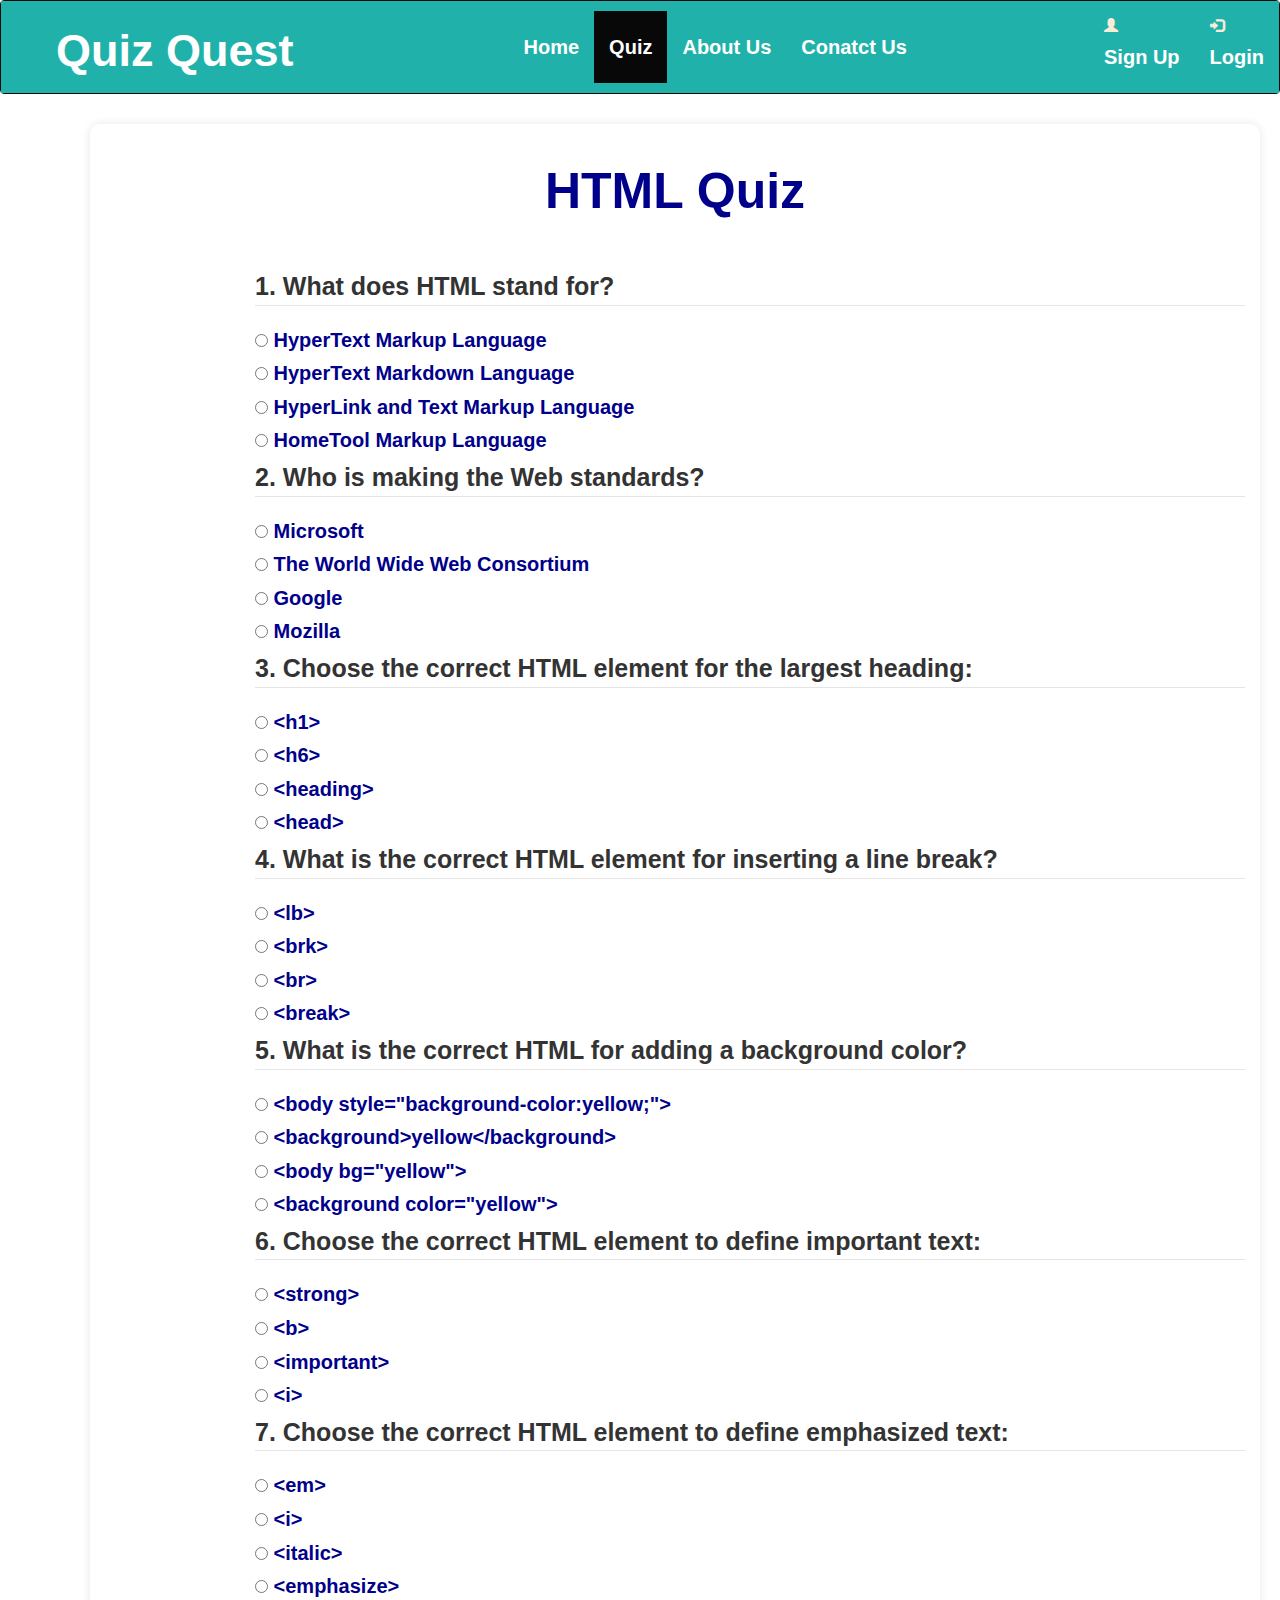
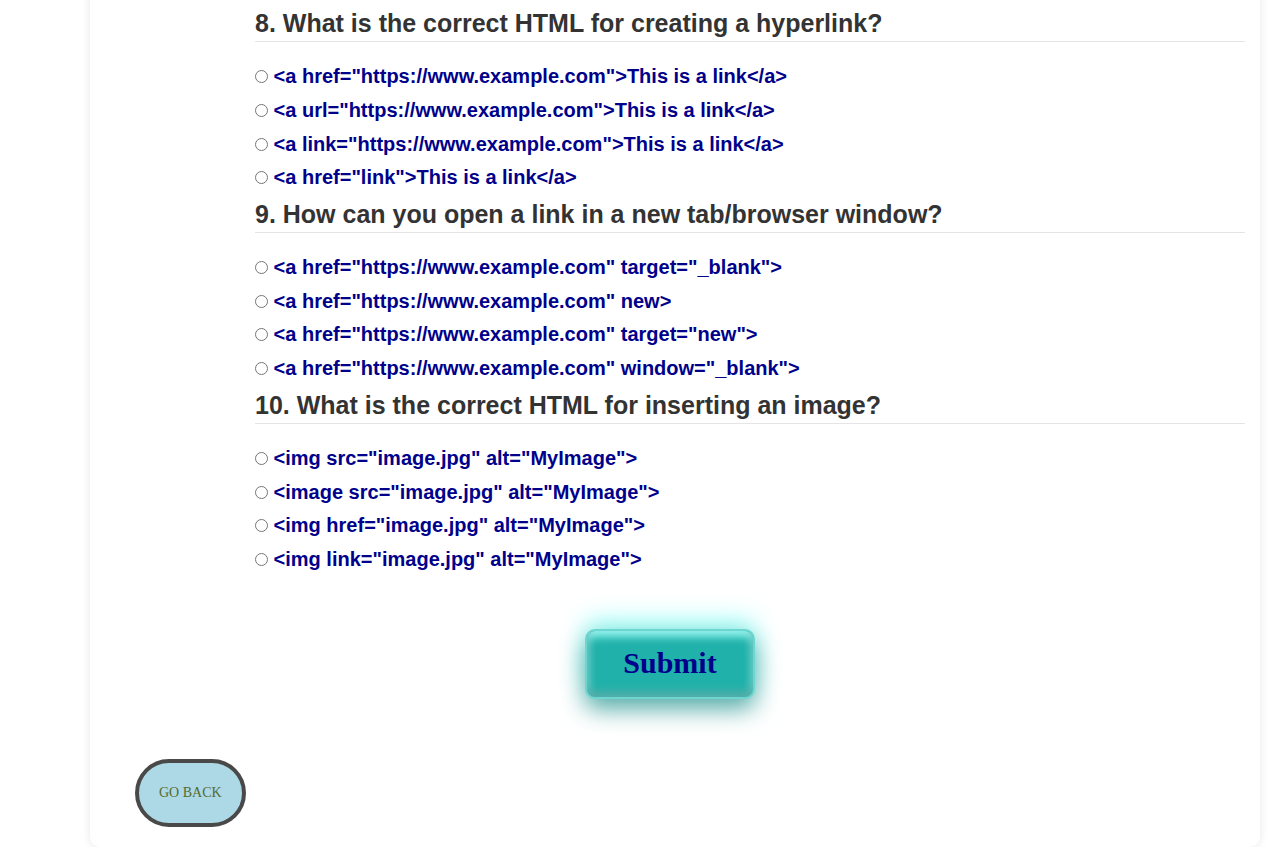
<file: quiz1.html>
<!DOCTYPE html>
<html lang="en">
<head>
    <meta charset="UTF-8">
    <meta name="viewport" content="width=device-width, initial-scale=1.0">
    <title>Project 1</title>
    <link rel="stylesheet" href="style1.css">
    <link rel="stylesheet" href="https://maxcdn.bootstrapcdn.com/bootstrap/3.4.1/css/bootstrap.min.css">
    <script src="https://ajax.googleapis.com/ajax/libs/jquery/3.7.1/jquery.min.js"></script>
    <script src="https://maxcdn.bootstrapcdn.com/bootstrap/3.4.1/js/bootstrap.min.js"></script>
    <script src="script1.js"></script>
</head>
<body>
  <nav class="navbar navbar-inverse " style="margin: 0;padding: 0;" >
    <div class="container-fluid" style="background-color:lightseagreen;" >
      <div class="navbar-header" >
        <a class="navbar-brand" href="#"><h1 style="color: white; font-weight: bolder;margin-left: 40px;margin-bottom:40px;margin-top:10px ;font-size:  45px;">Quiz Quest</h1></a>
      </div>
      <ul class="nav navbar-nav" style="color:white ; margin-left: 200px;margin-top: 10px;">
        <li><a href="index.html"><h4 style="color: white;font-weight: bold;font-size: 20px;">Home</h4></a></li>
        <li    class="active"><a href="quiz.html"><h4 style="color: white;font-weight: bold;font-size: 20px;">Quiz</h4 ></a></li>
        <li><a href="about.html"><h4 style="color: white;font-weight: bold;font-size: 20px;">About Us</h4></a></li>
        <li ><a href="contact.html"><h4 style="color: white;font-weight: bold;font-size: 20px;">Conatct Us</h4></a></li>
      </ul>
      <ul class="nav navbar-nav navbar-right">
        <li><a href="signup.html"><span class="glyphicon glyphicon-user" style="color: antiquewhite;"></span><h4 style="color: white;font-weight: bold;font-size: 20px;"> Sign Up</h4></a></li>
        <li><a href="login.html"><span class="glyphicon glyphicon-log-in" style="color: antiquewhite;"></span><h4 style="color: white;font-weight: bold;font-size: 20px;">Login</h4></a></li>
      </ul>
    </div>
  </nav>

  <div class="container quizcontainer" style="margin-left: 90px;">
    <a href="quiz.html">
    <h2 style="color: darkblue; font-weight: bolder;font-size: 50px;margin-bottom: 50px;">HTML Quiz</h2>
    <form id="quizForm1" style="margin-left: 150px;">

      <fieldset style="font-weight: bolder;">
        <legend style="font-size: 25px;">1. What does HTML stand for?</legend>
        <label style="color: darkblue;font-size: 20px;"><input type="radio" name="question1" value="correct"> HyperText Markup Language</label><br>
        <label style="color: darkblue;font-size: 20px;"><input type="radio" name="question1" value="incorrect"> HyperText Markdown Language</label><br>
        <label style="color: darkblue;font-size: 20px;"><input type="radio" name="question1" value="incorrect"> HyperLink and Text Markup Language</label><br>
        <label style="color: darkblue;font-size: 20px;"><input type="radio" name="question1" value="incorrect"> HomeTool Markup Language</label><br>
      </fieldset>
      <fieldset style="font-weight: bolder;">
        <legend style="font-size: 25px;">2. Who is making the Web standards?</legend>
        <label  style="color: darkblue;font-size: 20px;"><input type="radio" name="question2" value="incorrect"> Microsoft</label><br>
        <label  style="color: darkblue;font-size: 20px;"><input type="radio" name="question2" value="correct"> The World Wide Web Consortium</label><br>
        <label  style="color: darkblue;font-size: 20px;"><input type="radio" name="question2" value="incorrect"> Google</label><br>
        <label  style="color: darkblue;font-size: 20px;"><input type="radio" name="question2" value="incorrect"> Mozilla</label><br>
      </fieldset>
      <fieldse style="font-weight: bolder;">
        <legend style="font-size: 25px;">3. Choose the correct HTML element for the largest heading:</legend>
        <label style="color: darkblue;font-size: 20px;"><input type="radio" name="question3" value="correct"> &lt;h1&gt;</label><br>
        <label style="color: darkblue;font-size: 20px;"><input type="radio" name="question3" value="incorrect"> &lt;h6&gt;</label><br>
        <label style="color: darkblue;font-size: 20px;"><input type="radio" name="question3" value="incorrect"> &lt;heading&gt;</label><br>
        <label style="color: darkblue;font-size: 20px;"><input type="radio" name="question3" value="incorrect"> &lt;head&gt;</label><br>
      </fieldset>
      <fieldset style="font-weight: bolder;">
        <legend style="font-size: 25px;">4. What is the correct HTML element for inserting a line break?</legend>
        <label style="color: darkblue;font-size: 20px;"><input type="radio" name="question4" value="incorrect"> &lt;lb&gt;</label><br>
        <label style="color: darkblue;font-size: 20px;"><input type="radio" name="question4" value="incorrect"> &lt;brk&gt;</label><br>
        <label style="color: darkblue;font-size: 20px;"><input type="radio" name="question4" value="correct"> &lt;br&gt;</label><br>
        <label style="color: darkblue;font-size: 20px;"><input type="radio" name="question4" value="incorrect"> &lt;break&gt;</label><br>
      </fieldset>
      <fieldset style="font-weight: bolder;">
        <legend style="font-size: 25px;">5. What is the correct HTML for adding a background color?</legend>
        <label style="color: darkblue;font-size: 20px;"><input type="radio" name="question5" value="correct"> &lt;body style="background-color:yellow;"&gt;</label><br>
        <label style="color: darkblue;font-size: 20px;"><input type="radio" name="question5" value="incorrect"> &lt;background&gt;yellow&lt;/background&gt;</label><br>
        <label style="color: darkblue;font-size: 20px;"><input type="radio" name="question5" value="incorrect"> &lt;body bg="yellow"&gt;</label><br>
        <label style="color: darkblue;font-size: 20px;"><input type="radio" name="question5" value="incorrect"> &lt;background color="yellow"&gt;</label><br>
      </fieldset>
      <fieldset style="font-weight: bolder;">
        <legend style="font-size: 25px;">6. Choose the correct HTML element to define important text:</legend>
        <label style="color: darkblue;font-size: 20px;"><input type="radio" name="question6" value="correct"> &lt;strong&gt;</label><br>
        <label style="color: darkblue;font-size: 20px;"><input type="radio" name="question6" value="incorrect"> &lt;b&gt;</label><br>
        <label style="color: darkblue;font-size: 20px;"><input type="radio" name="question6" value="incorrect"> &lt;important&gt;</label><br>
        <label style="color: darkblue;font-size: 20px;"><input type="radio" name="question6" value="incorrect"> &lt;i&gt;</label><br>
      </fieldset>
      <fieldset style="font-weight: bolder;">
        <legend style="font-size: 25px;">7. Choose the correct HTML element to define emphasized text:</legend>
        <label style="color: darkblue;font-size: 20px;"><input type="radio" name="question7" value="correct"> &lt;em&gt;</label><br>
        <label style="color: darkblue;font-size: 20px;"><input type="radio" name="question7" value="incorrect"> &lt;i&gt;</label><br>
        <label style="color: darkblue;font-size: 20px;"><input type="radio" name="question7" value="incorrect"> &lt;italic&gt;</label><br>
        <label style="color: darkblue;font-size: 20px;"><input type="radio" name="question7" value="incorrect"> &lt;emphasize&gt;</label><br>
      </fieldset>
      <fieldset style="font-weight: bolder;">
        <legend style="font-size: 25px;">8. What is the correct HTML for creating a hyperlink?</legend>
        <label style="color: darkblue;font-size: 20px;"><input type="radio" name="question8" value="correct"> &lt;a href="https://www.example.com"&gt;This is a link&lt;/a&gt;</label><br>
        <label style="color: darkblue;font-size: 20px;"><input type="radio" name="question8" value="incorrect"> &lt;a url="https://www.example.com"&gt;This is a link&lt;/a&gt;</label><br>
        <label style="color: darkblue;font-size: 20px;"><input type="radio" name="question8" value="incorrect"> &lt;a link="https://www.example.com"&gt;This is a link&lt;/a&gt;</label><br>
        <label style="color: darkblue;font-size: 20px;"><input type="radio" name="question8" value="incorrect"> &lt;a href="link"&gt;This is a link&lt;/a&gt;</label><br>
      </fieldset>
      <fieldset style="font-weight: bolder;">
        <legend style="font-size: 25px;">9. How can you open a link in a new tab/browser window?</legend>
        <label style="color: darkblue;font-size: 20px;"><input type="radio" name="question9" value="correct"> &lt;a href="https://www.example.com" target="_blank"&gt;</label><br>
        <label style="color: darkblue;font-size: 20px;"><input type="radio" name="question9" value="incorrect"> &lt;a href="https://www.example.com" new&gt;</label><br>
        <label style="color: darkblue;font-size: 20px;"><input type="radio" name="question9" value="incorrect"> &lt;a href="https://www.example.com" target="new"&gt;</label><br>
        <label style="color: darkblue;font-size: 20px;"><input type="radio" name="question9" value="incorrect"> &lt;a href="https://www.example.com" window="_blank"&gt;</label><br>
      </fieldset>
      <fieldset style="font-weight: bolder;">
        <legend style="font-size: 25px;">10. What is the correct HTML for inserting an image?</legend>
        <label style="color: darkblue;font-size: 20px;"><input type="radio" name="question10" value="correct"> &lt;img src="image.jpg" alt="MyImage"&gt;</label><br>
        <label style="color: darkblue;font-size: 20px;"><input type="radio" name="question10" value="incorrect"> &lt;image src="image.jpg" alt="MyImage"&gt;</label><br>
        <label style="color: darkblue;font-size: 20px;"><input type="radio" name="question10" value="incorrect"> &lt;img href="image.jpg" alt="MyImage"&gt;</label><br>
        <label style="color: darkblue;font-size: 20px;"><input type="radio" name="question10" value="incorrect"> &lt;img link="image.jpg" alt="MyImage"&gt;</label><br>
      </fieldset>
      <button type="submit" class="btn btn-primary" style="
        
        height: 100vh;
        overflow: hidden;
        display: flex;
        align-items: center;
        justify-content: center;
        background: lightseagreen;
            -webkit-tap-highlight-color: transparent;
            margin-top: 50px;
            margin-left: 330px;
        width: 170px;
        height: 70px;
        cursor: pointer;
        background: lightseagreen;
        border: none;
        border-radius: 10px;
        box-shadow: 0px 10px 25px #57aba7, 0px -10px 25px #a6fffa, inset 0px -5px 10px #57aba7, inset 0px 5px 10px #a6fffa;
        font-family: 'Damion', cursive;
        color: darkblue;
        font-weight: bolder;
        font-size: 30px;
        transition: 500ms;
            border: 2px solid #6dd6d1;
        animation: hueRotation 2s linear infinite;
    
    @keyframes hueRotation {
        to {filter: hue-rotate(360deg);}
    }
    
    button:focus {
        outline: none;
    }"> Submit</button>     
    </form>
    <div id="result"></div>
    <a href="quiz.html">
        <button class="btn btn-primary" onclick="location.href='html_quiz.html'" style=" margin-left: 30px;
        margin-top: 60px;
        font-family: 'Open Sans';
        color: #20bf6b !important;
        text-transform: uppercase;
        background: lightblue;
        padding: 20px;
        border: 4px solid #20bf6b !important;
        border-radius: 6px;
        text-decoration: none;
        display: inline-block;
        transition: all 0.3s ease 0s;
        color: darkolivegreen !important;
        border-radius: 50px;
        border-color: #494949 !important;
        transition: all 0.6s ease 0s;">Go Back</button></a>
    </a>

  </div>
  
</body>
</html>
</file>
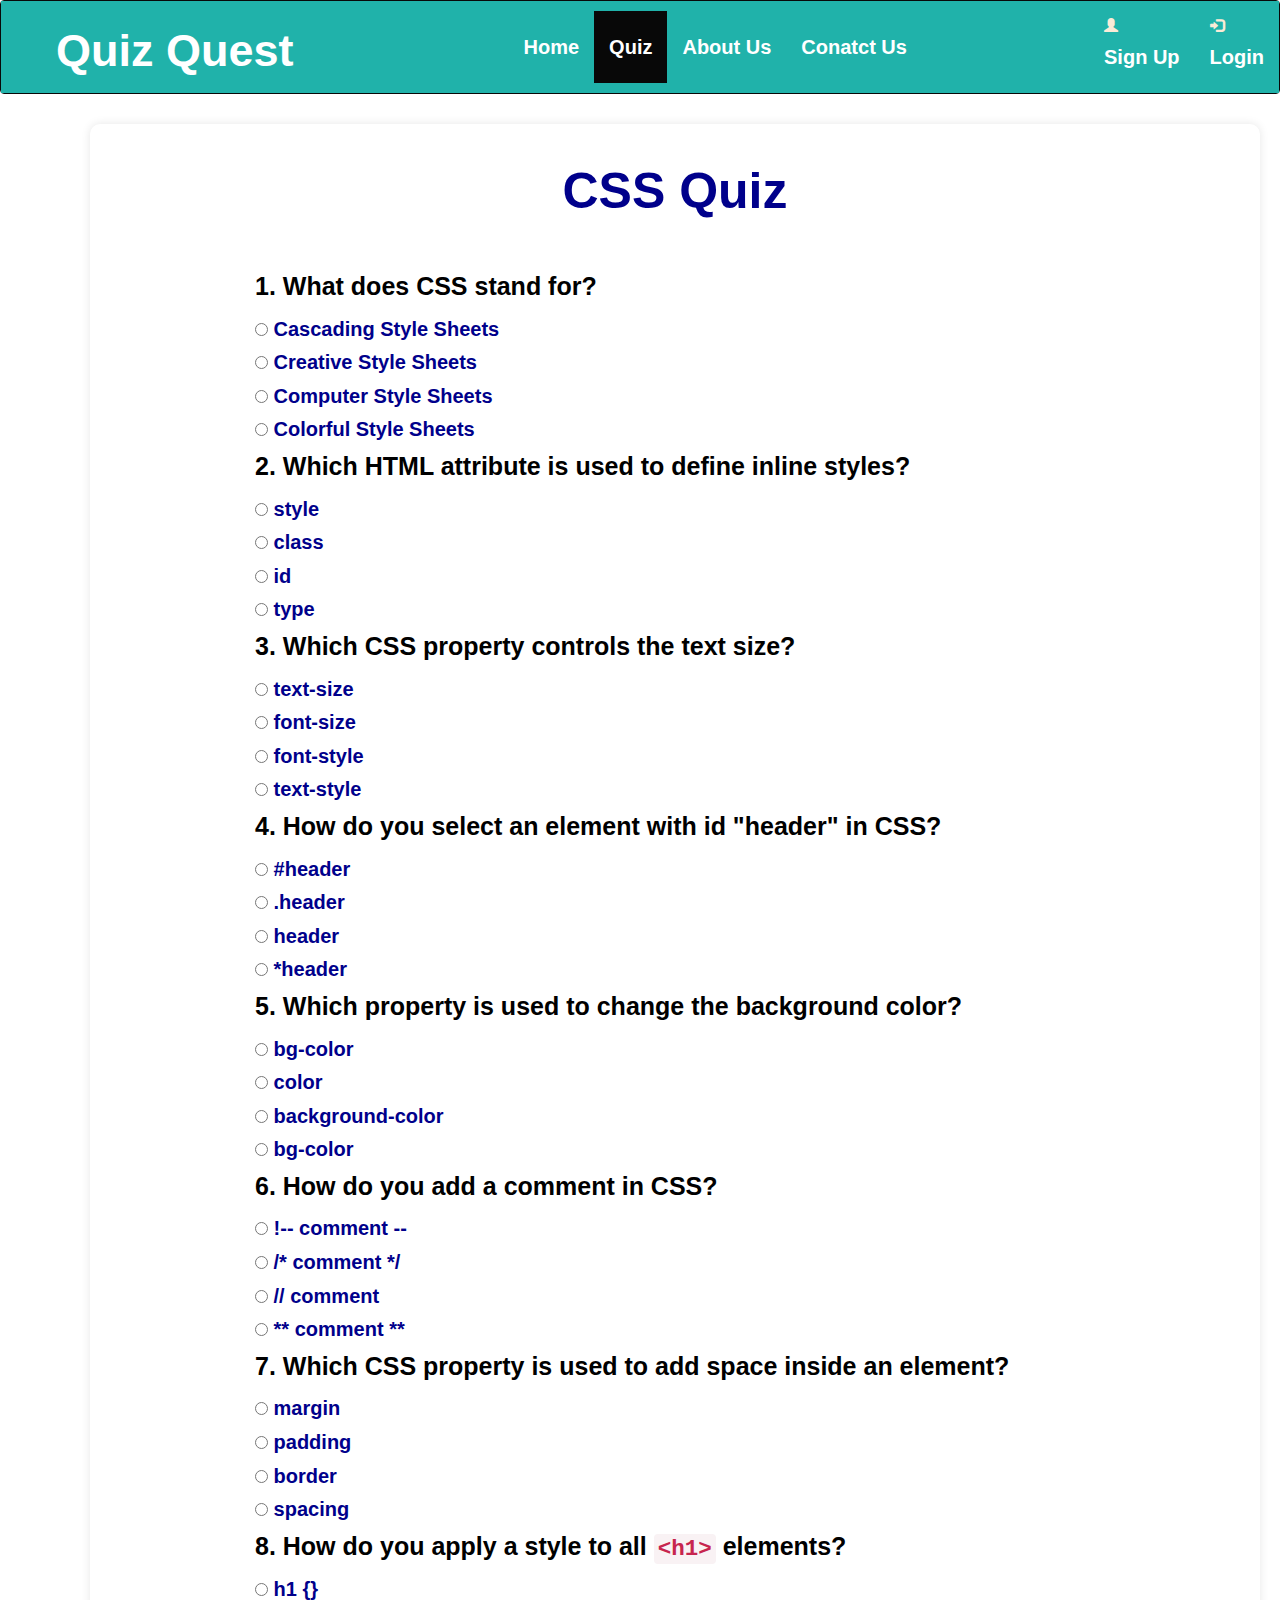
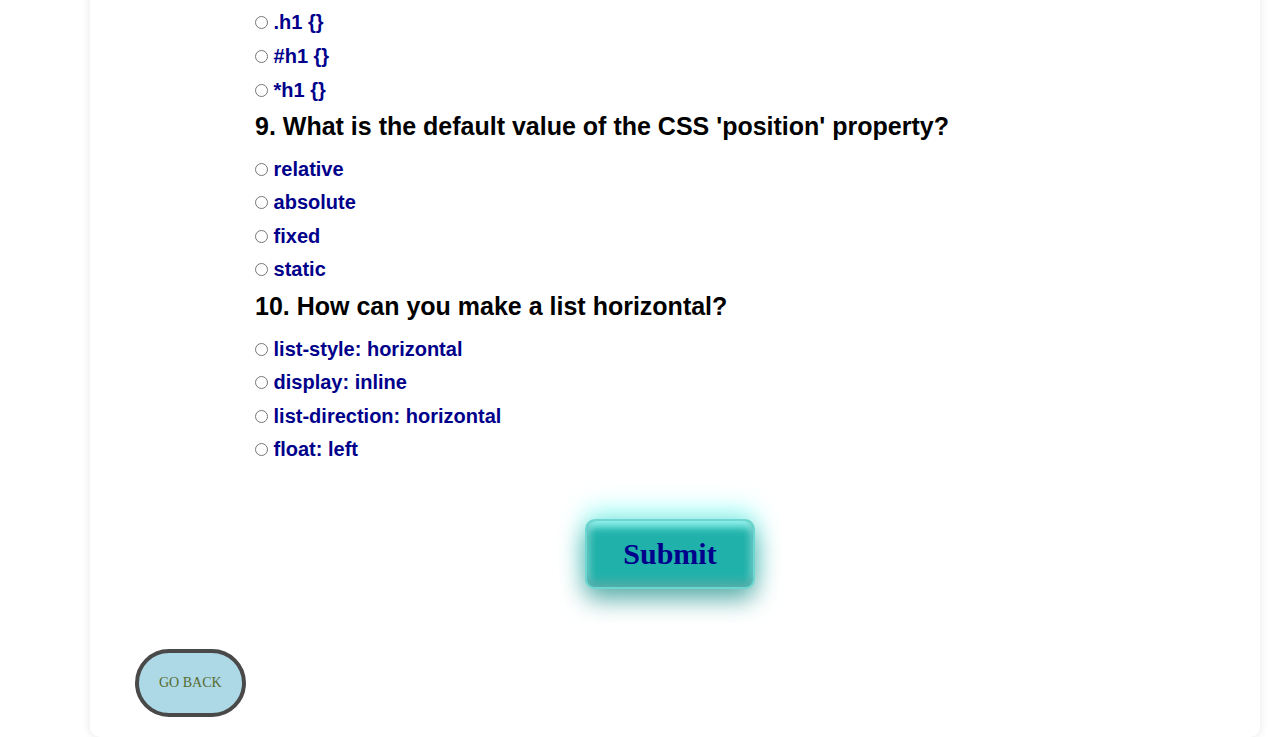
<file: quiz2.html>
<!DOCTYPE html>
<html lang="en">
<head>
    <meta charset="UTF-8">
    <meta name="viewport" content="width=device-width, initial-scale=1.0">
    <title>Project 1</title>
    <link rel="stylesheet" href="style1.css">
    <link rel="stylesheet" href="https://maxcdn.bootstrapcdn.com/bootstrap/3.4.1/css/bootstrap.min.css">
    <script src="https://ajax.googleapis.com/ajax/libs/jquery/3.7.1/jquery.min.js"></script>
    <script src="https://maxcdn.bootstrapcdn.com/bootstrap/3.4.1/js/bootstrap.min.js"></script>
    <script src="script1.js"></script>
</head>
<body>
  <nav class="navbar navbar-inverse " style="margin: 0;padding: 0;" >
    <div class="container-fluid" style="background-color:lightseagreen;" >
      <div class="navbar-header" >
        <a class="navbar-brand" href="#"><h1 style="color: white; font-weight: bolder;margin-left: 40px;margin-bottom:40px;margin-top:10px ;font-size:  45px;">Quiz Quest</h1></a>
      </div>
      <ul class="nav navbar-nav" style="color:white ; margin-left: 200px;margin-top: 10px;">
        <li><a href="index.html"><h4 style="color: white;font-weight: bold;font-size: 20px;">Home</h4></a></li>
        <li    class="active"><a href="quiz.html"><h4 style="color: white;font-weight: bold;font-size: 20px;">Quiz</h4 ></a></li>
        <li><a href="about.html"><h4 style="color: white;font-weight: bold;font-size: 20px;">About Us</h4></a></li>
        <li ><a href="contact.html"><h4 style="color: white;font-weight: bold;font-size: 20px;">Conatct Us</h4></a></li>
      </ul>
      <ul class="nav navbar-nav navbar-right">
        <li><a href="signup.html"><span class="glyphicon glyphicon-user" style="color: antiquewhite;"></span><h4 style="color: white;font-weight: bold;font-size: 20px;"> Sign Up</h4></a></li>
        <li><a href="login.html"><span class="glyphicon glyphicon-log-in" style="color: antiquewhite;"></span><h4 style="color: white;font-weight: bold;font-size: 20px;">Login</h4></a></li>
      </ul>
    </div>
  </nav>

  <div class="container quizcontainer" style="margin-left: 90px;">
    <a href="quiz.html">
    <h2 style="color: darkblue; font-weight: bolder;font-size: 50px;margin-bottom: 50px;">CSS Quiz</h2>
    <form id="quizForm2" style="margin-left: 150px;">
      <div class="question-container">
        <div class="question">
            <p style="font-size: 25px;color: black;font-weight: bolder;">1. What does CSS stand for?</p>
            <label style="color: darkblue;font-size: 20px;"><input type="radio" name="q1" value="a">  Cascading Style Sheets</label><br>
            <label style="color: darkblue;font-size: 20px;"><input type="radio" name="q1" value="b"> Creative Style Sheets</label><br>
            <label style="color: darkblue;font-size: 20px;"><input type="radio" name="q1" value="c">  Computer Style Sheets</label><br>
            <label style="color: darkblue;font-size: 20px;"><input type="radio" name="q1" value="d">  Colorful Style Sheets</label><br>
        </div>

        <!-- Question 2 -->
        <div class="question">
            <p style="font-size: 25px;color: black;font-weight: bolder;">2. Which HTML attribute is used to define inline styles?</p>
            <label style="color: darkblue;font-size: 20px;"><input type="radio" name="q2" value="a">  style</label><br>
            <label style="color: darkblue;font-size: 20px;"><input type="radio" name="q2" value="b">  class</label><br>
            <label style="color: darkblue;font-size: 20px;"><input type="radio" name="q2" value="c">  id</label><br>
            <label style="color: darkblue;font-size: 20px;"><input type="radio" name="q2" value="d">  type</label><br>
        </div>

        <!-- Question 3 -->
        <div class="question">
            <p style="font-size: 25px;color: black;font-weight: bolder;">3. Which CSS property controls the text size?</p>
            <label style="color: darkblue;font-size: 20px;"><input type="radio" name="q3" value="a">  text-size</label><br>
            <label style="color: darkblue;font-size: 20px;"><input type="radio" name="q3" value="b">  font-size</label><br>
            <label style="color: darkblue;font-size: 20px;"><input type="radio" name="q3" value="c"> font-style</label><br>
            <label style="color: darkblue;font-size: 20px;"><input type="radio" name="q3" value="d">  text-style</label><br>
        </div>

        <!-- Question 4 -->
        <div class="question">
            <p style="font-size: 25px;color: black;font-weight: bolder;">4. How do you select an element with id "header" in CSS?</p>
            <label style="color: darkblue;font-size: 20px;"><input type="radio" name="q4" value="a">  #header</label><br>
            <label style="color: darkblue;font-size: 20px;"><input type="radio" name="q4" value="b">  .header</label><br>
            <label style="color: darkblue;font-size: 20px;"><input type="radio" name="q4" value="c">  header</label><br>
            <label style="color: darkblue;font-size: 20px;"><input type="radio" name="q4" value="d">  *header</label><br>
        </div>

        <!-- Question 5 -->
        <div class="question">
            <p style="font-size: 25px;color: black;font-weight: bolder;">5. Which property is used to change the background color?</p>
            <label style="color: darkblue;font-size: 20px;"><input type="radio" name="q5" value="a">  bg-color</label><br>
            <label style="color: darkblue;font-size: 20px;"><input type="radio" name="q5" value="b">  color</label><br>
            <label style="color: darkblue;font-size: 20px;"><input type="radio" name="q5" value="c">  background-color</label><br>
            <label style="color: darkblue;font-size: 20px;"><input type="radio" name="q5" value="d">  bg-color</label><br>
        </div>

        <!-- Question 6 -->
        <div class="question">
            <p style="font-size: 25px;color: black;font-weight: bolder;">6. How do you add a comment in CSS?</p>
            <label style="color: darkblue;font-size: 20px;"><input type="radio" name="q6" value="a">  !-- comment -- </label><br>
            <label style="color: darkblue;font-size: 20px;"><input type="radio" name="q6" value="b">  /* comment */</label><br>
            <label style="color: darkblue;font-size: 20px;"><input type="radio" name="q6" value="c">  // comment</label><br>
            <label style="color: darkblue;font-size: 20px;"><input type="radio" name="q6" value="d">  ** comment **</label><br>
        </div>

        <!-- Question 7 -->
        <div class="question">
            <p style="font-size: 25px;color: black;font-weight: bolder;">7. Which CSS property is used to add space inside an element?</p>
            <label style="color: darkblue;font-size: 20px;"><input type="radio" name="q7" value="a">  margin</label><br>
            <label style="color: darkblue;font-size: 20px;"><input type="radio" name="q7" value="b">  padding</label><br>
            <label style="color: darkblue;font-size: 20px;"><input type="radio" name="q7" value="c">  border</label><br>
            <label style="color: darkblue;font-size: 20px;"><input type="radio" name="q7" value="d">  spacing</label><br>
        </div>

        <!-- Question 8 -->
        <div class="question">
            <p style="font-size: 25px;color: black;font-weight: bolder;">8. How do you apply a style to all <code>&lt;h1&gt;</code> elements?</p>
            <label style="color: darkblue;font-size: 20px;"><input type="radio" name="q8" value="a">  h1 {}</label><br>
            <label style="color: darkblue;font-size: 20px;"><input type="radio" name="q8" value="b">  .h1 {}</label><br>
            <label style="color: darkblue;font-size: 20px;"><input type="radio" name="q8" value="c">  #h1 {}</label><br>
            <label style="color: darkblue;font-size: 20px;"><input type="radio" name="q8" value="d"> *h1 {}</label><br>
        </div>

        <!-- Question 9 -->
        <div class="question">
            <p style="font-size: 25px;color: black;font-weight: bolder;">9. What is the default value of the CSS 'position' property?</p>
            <label style="color: darkblue;font-size: 20px;"><input type="radio" name="q9" value="a">  relative</label><br>
            <label style="color: darkblue;font-size: 20px;"><input type="radio" name="q9" value="b">  absolute</label><br>
            <label style="color: darkblue;font-size: 20px;"><input type="radio" name="q9" value="c">  fixed</label><br>
            <label style="color: darkblue;font-size: 20px;"><input type="radio" name="q9" value="d">  static</label><br>
        </div>

        <!-- Question 10 -->
        <div class="question">
            <p style="font-size: 25px;color: black;font-weight: bolder;">10. How can you make a list horizontal?</p>
            <label style="color: darkblue;font-size: 20px;"><input type="radio" name="q10" value="a">  list-style: horizontal</label><br>
            <label style="color: darkblue;font-size: 20px;"><input type="radio" name="q10" value="b"> display: inline</label><br>
            <label style="color: darkblue;font-size: 20px;"><input type="radio" name="q10" value="c">  list-direction: horizontal</label><br>
            <label style="color: darkblue;font-size: 20px;"><input type="radio" name="q10" value="d">  float: left</label><br>
        </div>
    </div>

    <button type="submit" class="btn btn-primary" style="
        
        height: 100vh;
        overflow: hidden;
        display: flex;
        align-items: center;
        justify-content: center;
        background: lightseagreen;
            -webkit-tap-highlight-color: transparent;
            margin-top: 50px;
            margin-left: 330px;
        width: 170px;
        height: 70px;
        cursor: pointer;
        background: lightseagreen;
        border: none;
        border-radius: 10px;
        box-shadow: 0px 10px 25px #57aba7, 0px -10px 25px #a6fffa, inset 0px -5px 10px #57aba7, inset 0px 5px 10px #a6fffa;
        font-family: 'Damion', cursive;
        color: darkblue;
        font-weight: bolder;
        font-size: 30px;
        transition: 500ms;
            border: 2px solid #6dd6d1;
        animation: hueRotation 2s linear infinite;
    
    @keyframes hueRotation {
        to {filter: hue-rotate(360deg);}
    }
    
    button:focus {
        outline: none;
    }"> Submit</button>     
    </form>
    <div id="result"></div>
    <a href="quiz.html">
        <button class="btn btn-primary" onclick="location.href='html_quiz.html'" style=" margin-left: 30px;
        margin-top: 60px;
        font-family: 'Open Sans';
        color: #20bf6b !important;
        text-transform: uppercase;
        background: lightblue;
        padding: 20px;
        border: 4px solid #20bf6b !important;
        border-radius: 6px;
        text-decoration: none;
        display: inline-block;
        transition: all 0.3s ease 0s;
        color: darkolivegreen !important;
        border-radius: 50px;
        border-color: #494949 !important;
        transition: all 0.6s ease 0s;">Go Back</button></a>
        </a>
  </div>
</body>
</html>
</file>
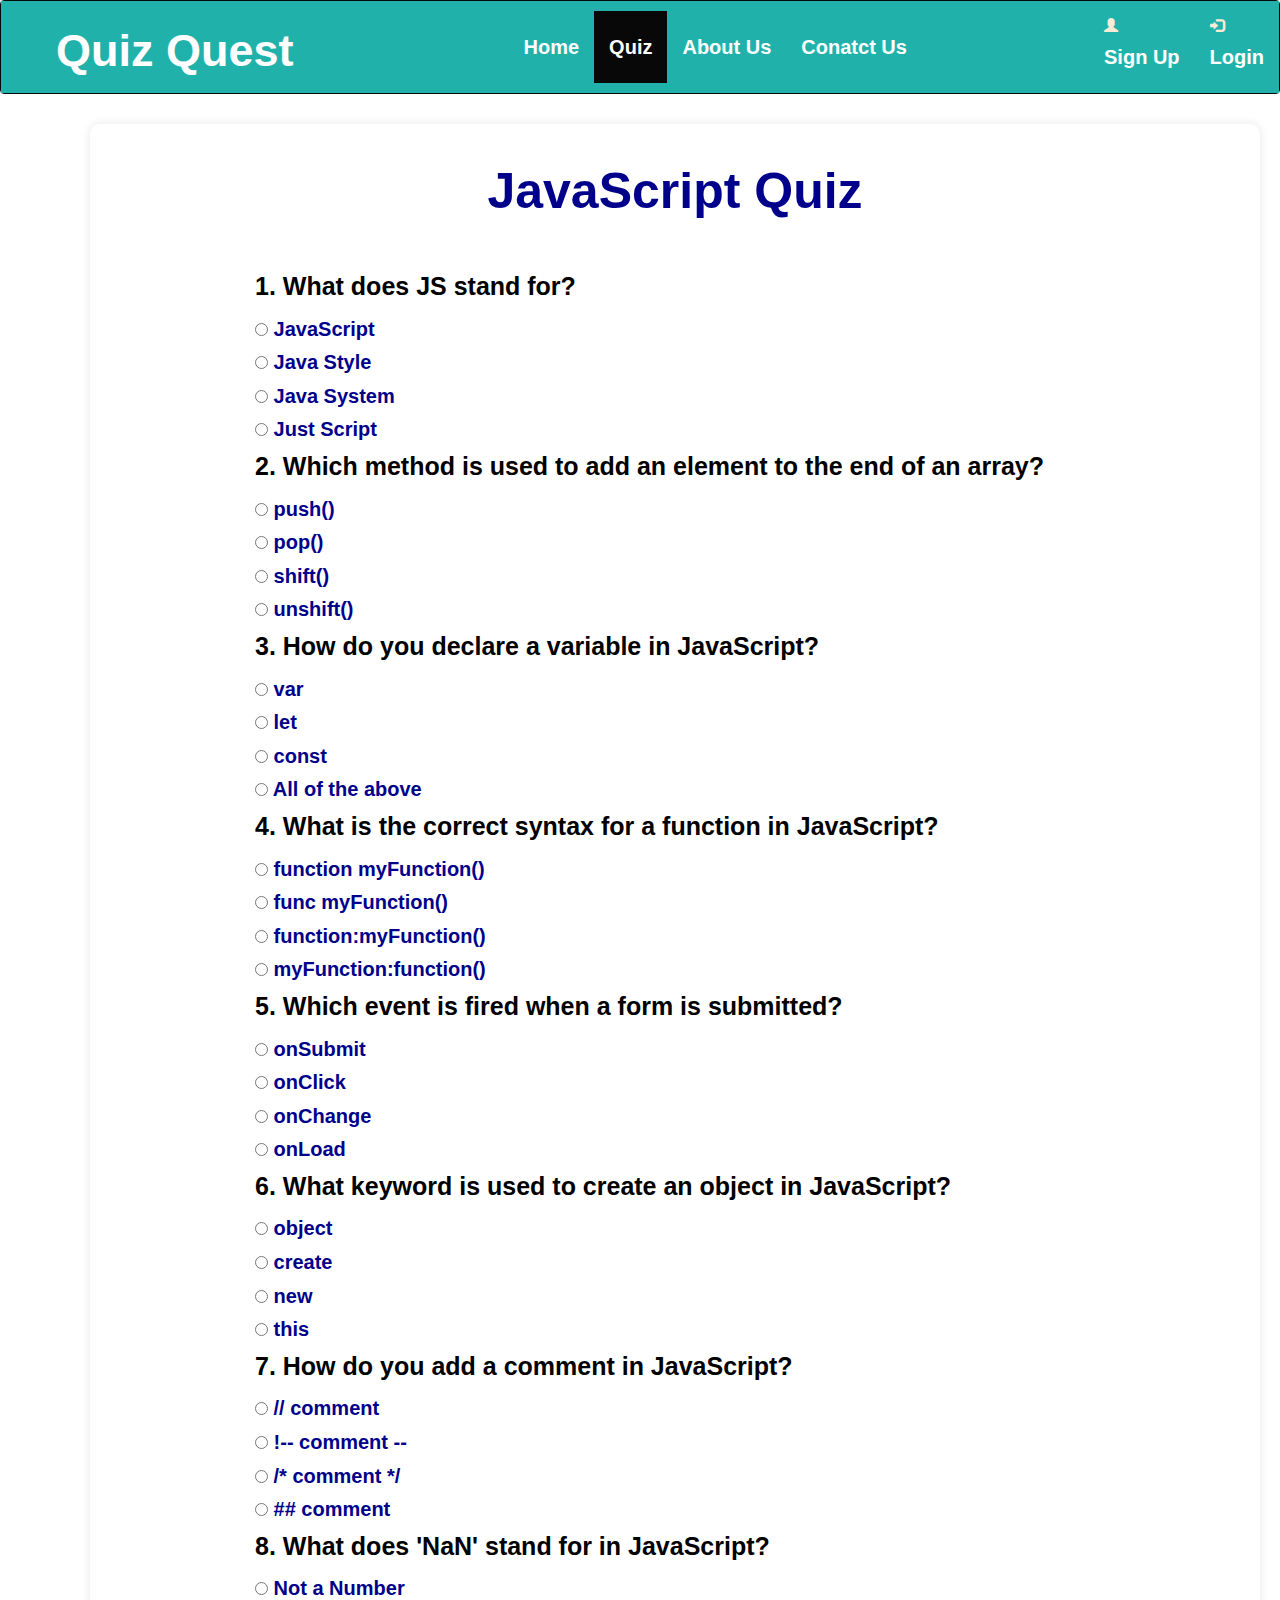
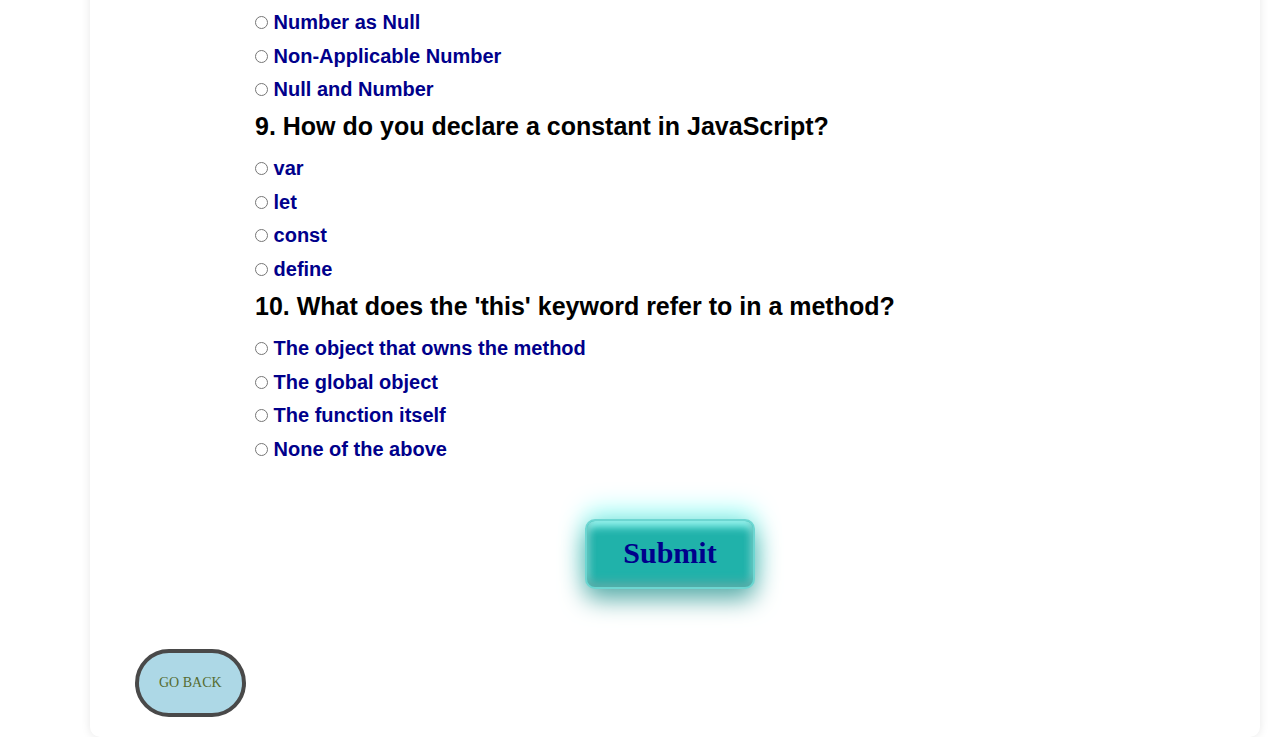
<file: quiz3.html>
<!DOCTYPE html>
<html lang="en">
<head>
    <meta charset="UTF-8">
    <meta name="viewport" content="width=device-width, initial-scale=1.0">
    <title>Project 1</title>
    <link rel="stylesheet" href="style1.css">
    <link rel="stylesheet" href="https://maxcdn.bootstrapcdn.com/bootstrap/3.4.1/css/bootstrap.min.css">
    <script src="https://ajax.googleapis.com/ajax/libs/jquery/3.7.1/jquery.min.js"></script>
    <script src="https://maxcdn.bootstrapcdn.com/bootstrap/3.4.1/js/bootstrap.min.js"></script>
    <script src="script1.js"></script>
</head>
<body>
  <nav class="navbar navbar-inverse " style="margin: 0;padding: 0;" >
    <div class="container-fluid" style="background-color:lightseagreen;" >
      <div class="navbar-header" >
        <a class="navbar-brand" href="#"><h1 style="color: white; font-weight: bolder;margin-left: 40px;margin-bottom:40px;margin-top:10px ;font-size:  45px;">Quiz Quest</h1></a>
      </div>
      <ul class="nav navbar-nav" style="color:white ; margin-left: 200px;margin-top: 10px;">
        <li><a href="index.html"><h4 style="color: white;font-weight: bold;font-size: 20px;">Home</h4></a></li>
        <li    class="active"><a href="quiz.html"><h4 style="color: white;font-weight: bold;font-size: 20px;">Quiz</h4 ></a></li>
        <li><a href="about.html"><h4 style="color: white;font-weight: bold;font-size: 20px;">About Us</h4></a></li>
        <li ><a href="contact.html"><h4 style="color: white;font-weight: bold;font-size: 20px;">Conatct Us</h4></a></li>
      </ul>
      <ul class="nav navbar-nav navbar-right">
        <li><a href="signup.html"><span class="glyphicon glyphicon-user" style="color: antiquewhite;"></span><h4 style="color: white;font-weight: bold;font-size: 20px;"> Sign Up</h4></a></li>
        <li><a href="login.html"><span class="glyphicon glyphicon-log-in" style="color: antiquewhite;"></span><h4 style="color: white;font-weight: bold;font-size: 20px;">Login</h4></a></li>
      </ul>
    </div>
  </nav>

  <div class="container quizcontainer" style="margin-left: 90px;">
    <a href="quiz.html">
    <h2 style="color: darkblue; font-weight: bolder;font-size: 50px;margin-bottom: 50px;">JavaScript Quiz</h2>
    <form id="quizForm3" style="margin-left: 150px;">

        <div class="question-container">
            <!-- Question 1 -->
            <div class="question">
                <p style="font-size: 25px;color: black;font-weight: bolder;">1. What does JS stand for?</p>
                <label style="color: darkblue;font-size: 20px;"><input type="radio" name="q1" value="a">  JavaScript</label><br>
                <label style="color: darkblue;font-size: 20px;"><input type="radio" name="q1" value="b">  Java Style</label><br>
                <label style="color: darkblue;font-size: 20px;"><input type="radio" name="q1" value="c">  Java System</label><br>
                <label style="color: darkblue;font-size: 20px;"><input type="radio" name="q1" value="d">  Just Script</label><br>
            </div>

            <!-- Question 2 -->
            <div class="question">
                <p style="font-size: 25px;color: black;font-weight: bolder;">2. Which method is used to add an element to the end of an array?</p>
                <label style="color: darkblue;font-size: 20px;"><input type="radio" name="q2" value="a">  push()</label><br>
                <label style="color: darkblue;font-size: 20px;"><input type="radio" name="q2" value="b">  pop()</label><br>
                <label style="color: darkblue;font-size: 20px;"><input type="radio" name="q2" value="c">  shift()</label><br>
                <label style="color: darkblue;font-size: 20px;"><input type="radio" name="q2" value="d">  unshift()</label><br>
            </div>

            <!-- Question 3 -->
            <div class="question">
                <p style="font-size: 25px;color: black;font-weight: bolder;">3. How do you declare a variable in JavaScript?</p>
                <label style="color: darkblue;font-size: 20px;"><input type="radio" name="q3" value="a">  var</label><br>
                <label style="color: darkblue;font-size: 20px;"><input type="radio" name="q3" value="b">  let</label><br>
                <label style="color: darkblue;font-size: 20px;"><input type="radio" name="q3" value="c">  const</label><br>
                <label style="color: darkblue;font-size: 20px;"><input type="radio" name="q3" value="d">  All of the above</label><br>
            </div>

            <!-- Question 4 -->
            <div class="question">
                <p style="font-size: 25px;color: black;font-weight: bolder;">4. What is the correct syntax for a function in JavaScript?</p>
                <label style="color: darkblue;font-size: 20px;"><input type="radio" name="q4" value="a">  function myFunction()</label><br>
                <label style="color: darkblue;font-size: 20px;"><input type="radio" name="q4" value="b">  func myFunction()</label><br>
                <label style="color: darkblue;font-size: 20px;"><input type="radio" name="q4" value="c">  function:myFunction()</label><br>
                <label style="color: darkblue;font-size: 20px;"><input type="radio" name="q4" value="d">  myFunction:function()</label><br>
            </div>

            <!-- Question 5 -->
            <div class="question">
                <p style="font-size: 25px;color: black;font-weight: bolder;">5. Which event is fired when a form is submitted?</p>
                <label style="color: darkblue;font-size: 20px;"><input type="radio" name="q5" value="a">  onSubmit</label><br>
                <label style="color: darkblue;font-size: 20px;"><input type="radio" name="q5" value="b">  onClick</label><br>
                <label style="color: darkblue;font-size: 20px;"><input type="radio" name="q5" value="c">  onChange</label><br>
                <label style="color: darkblue;font-size: 20px;"><input type="radio" name="q5" value="d">  onLoad</label><br>
            </div>

            <!-- Question 6 -->
            <div class="question">
                <p style="font-size: 25px;color: black;font-weight: bolder;">6. What keyword is used to create an object in JavaScript?</p>
                <label style="color: darkblue;font-size: 20px;"><input type="radio" name="q6" value="a">  object</label><br>
                <label style="color: darkblue;font-size: 20px;"><input type="radio" name="q6" value="b">  create</label><br>
                <label style="color: darkblue;font-size: 20px;"><input type="radio" name="q6" value="c">  new</label><br>
                <label style="color: darkblue;font-size: 20px;"><input type="radio" name="q6" value="d">  this</label><br>
            </div>

            <!-- Question 7 -->
            <div class="question">
                <p style="font-size: 25px;color: black;font-weight: bolder;">7. How do you add a comment in JavaScript?</p>
                <label style="color: darkblue;font-size: 20px;"><input type="radio" name="q7" value="a">  // comment</label><br>
                <label style="color: darkblue;font-size: 20px;"><input type="radio" name="q7" value="b">  !-- comment --</label><br>
                <label style="color: darkblue;font-size: 20px;"><input type="radio" name="q7" value="c">  /* comment */</label><br>
                <label style="color: darkblue;font-size: 20px;"><input type="radio" name="q7" value="d">  ## comment</label><br>
            </div>

            <!-- Question 8 -->
            <div class="question">
                <p style="font-size: 25px;color: black;font-weight: bolder;">8. What does 'NaN' stand for in JavaScript?</p>
                <label style="color: darkblue;font-size: 20px;"><input type="radio" name="q8" value="a">  Not a Number</label><br>
                <label style="color: darkblue;font-size: 20px;"><input type="radio" name="q8" value="b">  Number as Null</label><br>
                <label style="color: darkblue;font-size: 20px;"><input type="radio" name="q8" value="c">  Non-Applicable Number</label><br>
                <label style="color: darkblue;font-size: 20px;"><input type="radio" name="q8" value="d">  Null and Number</label><br>
            </div>

            <!-- Question 9 -->
            <div class="question">
                <p style="font-size: 25px;color: black;font-weight: bolder;">9. How do you declare a constant in JavaScript?</p>
                <label style="color: darkblue;font-size: 20px;"><input type="radio" name="q9" value="a">  var</label><br>
                <label style="color: darkblue;font-size: 20px;"><input type="radio" name="q9" value="b">  let</label><br>
                <label style="color: darkblue;font-size: 20px;"><input type="radio" name="q9" value="c">  const</label><br>
                <label style="color: darkblue;font-size: 20px;"><input type="radio" name="q9" value="d">  define</label><br>
            </div>

            <!-- Question 10 -->
            <div class="question">
                <p style="font-size: 25px;color: black;font-weight: bolder;">10. What does the 'this' keyword refer to in a method?</p>
                <label style="color: darkblue;font-size: 20px;"><input type="radio" name="q10" value="a">  The object that owns the method</label><br>
                <label style="color: darkblue;font-size: 20px;"><input type="radio" name="q10" value="b">  The global object</label><br>
                <label style="color: darkblue;font-size: 20px;"><input type="radio" name="q10" value="c">  The function itself</label><br>
                <label style="color: darkblue;font-size: 20px;"><input type="radio" name="q10" value="d">  None of the above</label><br>
            </div>
        </div>
      <!-- Add your questions here in the same format as the example questions -->
      <button type="submit" class="btn btn-primary" style="
        
        height: 100vh;
        overflow: hidden;
        display: flex;
        align-items: center;
        justify-content: center;
        background: lightseagreen;
            -webkit-tap-highlight-color: transparent;
            margin-top: 50px;
            margin-left: 330px;
        width: 170px;
        height: 70px;
        cursor: pointer;
        background: lightseagreen;
        border: none;
        border-radius: 10px;
        box-shadow: 0px 10px 25px #57aba7, 0px -10px 25px #a6fffa, inset 0px -5px 10px #57aba7, inset 0px 5px 10px #a6fffa;
        font-family: 'Damion', cursive;
        color: darkblue;
        font-weight: bolder;
        font-size: 30px;
        transition: 500ms;
            border: 2px solid #6dd6d1;
        animation: hueRotation 2s linear infinite;
    
    @keyframes hueRotation {
        to {filter: hue-rotate(360deg);}
    }
    
    button:focus {
        outline: none;
    }"> Submit</button>     
    </form>
    <div id="result"></div>
    <a href="quiz.html">
        <button class="btn btn-primary" onclick="location.href='html_quiz.html'" style=" margin-left: 30px;
        margin-top: 60px;
        font-family: 'Open Sans';
        color: #20bf6b !important;
        text-transform: uppercase;
        background: lightblue;
        padding: 20px;
        border: 4px solid #20bf6b !important;
        border-radius: 6px;
        text-decoration: none;
        display: inline-block;
        transition: all 0.3s ease 0s;
        color: darkolivegreen !important;
        border-radius: 50px;
        border-color: #494949 !important;
        transition: all 0.6s ease 0s;">Go Back</button></a>
  </div>
</body>
</html>
</file>
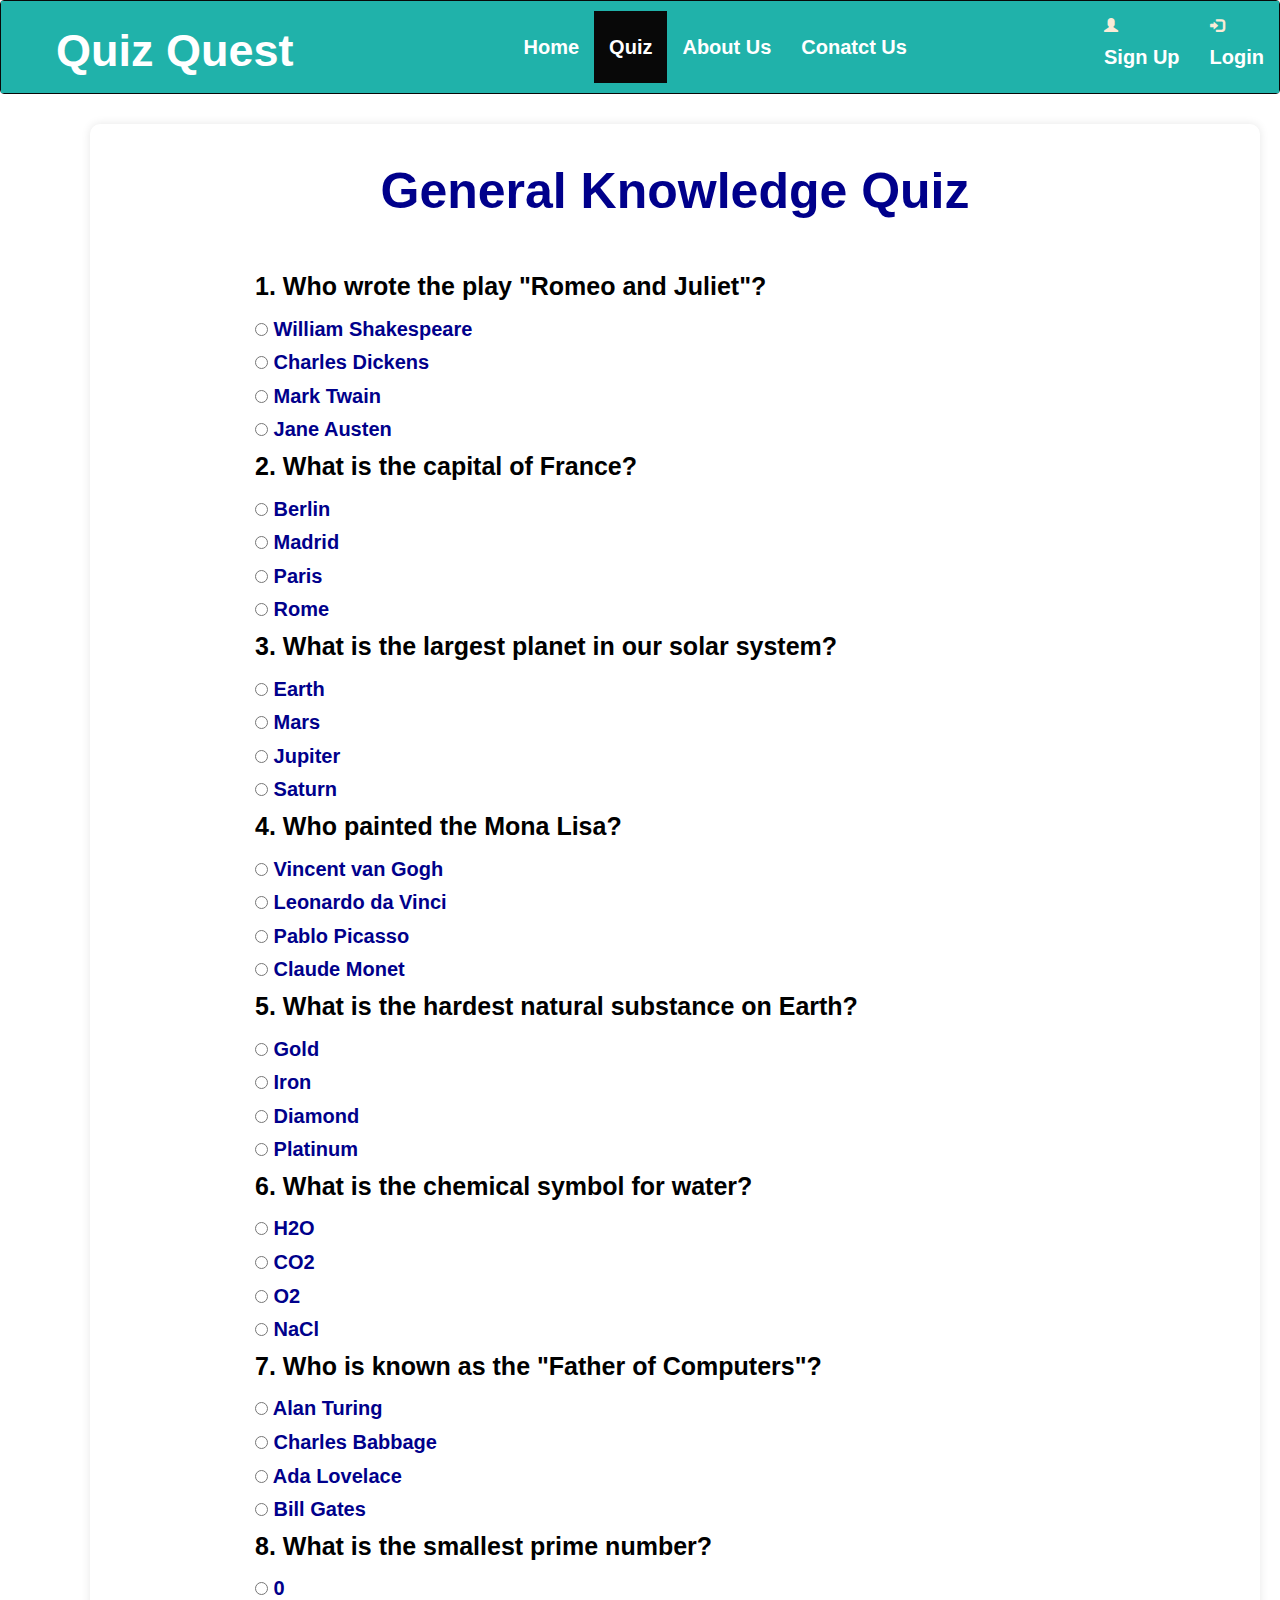
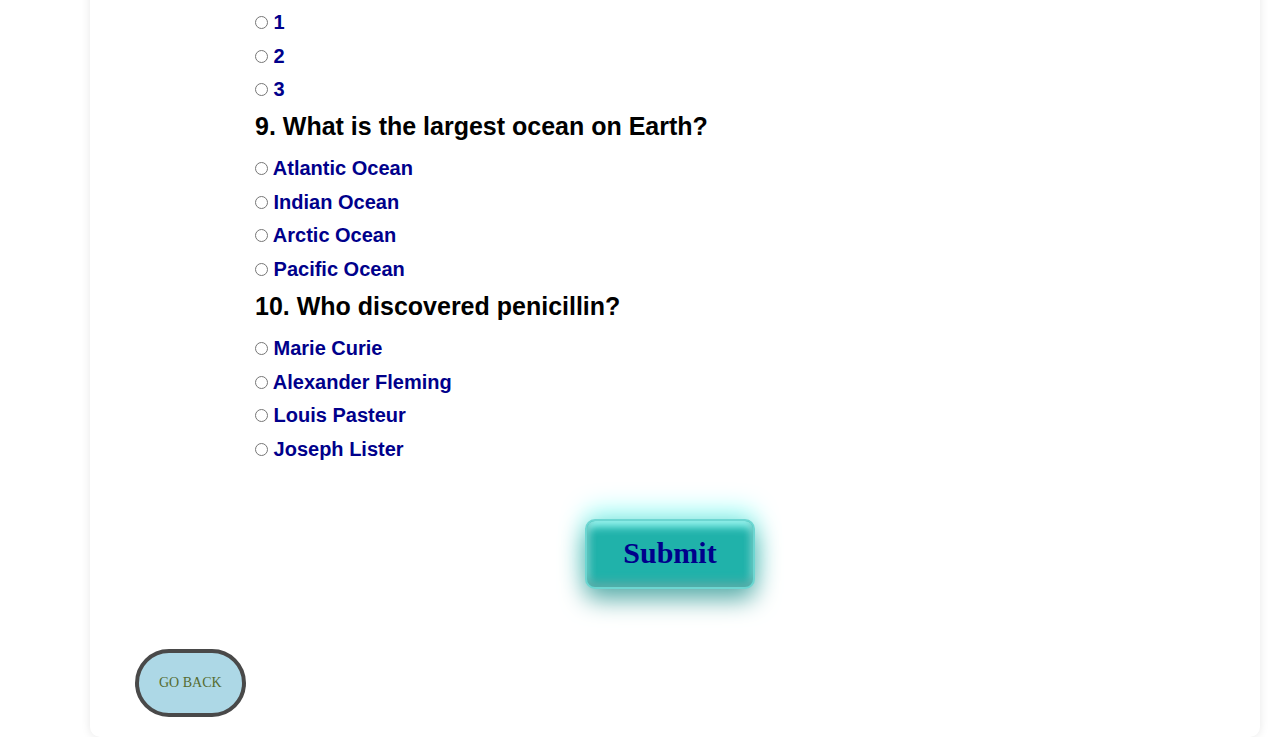
<file: quiz4.html>
<!DOCTYPE html>
<html lang="en">
<head>
    <meta charset="UTF-8">
    <meta name="viewport" content="width=device-width, initial-scale=1.0">
    <title>Project 1</title>
    <link rel="stylesheet" href="style1.css">
    <link rel="stylesheet" href="https://maxcdn.bootstrapcdn.com/bootstrap/3.4.1/css/bootstrap.min.css">
    <script src="https://ajax.googleapis.com/ajax/libs/jquery/3.7.1/jquery.min.js"></script>
    <script src="https://maxcdn.bootstrapcdn.com/bootstrap/3.4.1/js/bootstrap.min.js"></script>
    <script src="script1.js"></script>
</head>
<body>
  <nav class="navbar navbar-inverse " style="margin: 0;padding: 0;" >
    <div class="container-fluid" style="background-color:lightseagreen;" >
      <div class="navbar-header" >
        <a class="navbar-brand" href="#"><h1 style="color: white; font-weight: bolder;margin-left: 40px;margin-bottom:40px;margin-top:10px ;font-size:  45px;">Quiz Quest</h1></a>
      </div>
      <ul class="nav navbar-nav" style="color:white ; margin-left: 200px;margin-top: 10px;">
        <li ><a href="index.html"><h4 style="color: white;font-weight: bold;font-size: 20px;">Home</h4></a></li>
        <li   class="active"><a href="quiz.html"><h4 style="color: white;font-weight: bold;font-size: 20px;">Quiz</h4 ></a></li>
        <li><a href="about.html"><h4 style="color: white;font-weight: bold;font-size: 20px;">About Us</h4></a></li>
        <li ><a href="contact.html"><h4 style="color: white;font-weight: bold;font-size: 20px;">Conatct Us</h4></a></li>
      </ul>
      <ul class="nav navbar-nav navbar-right">
        <li><a href="signup.html"><span class="glyphicon glyphicon-user" style="color: antiquewhite;"></span><h4 style="color: white;font-weight: bold;font-size: 20px;"> Sign Up</h4></a></li>
        <li><a href="login.html"><span class="glyphicon glyphicon-log-in" style="color: antiquewhite;"></span><h4 style="color: white;font-weight: bold;font-size: 20px;">Login</h4></a></li>
      </ul>
    </div>
  </nav>

  <div class="container quizcontainer" style="margin-left: 90px;">
    <a href="quiz.html">
    <h2 style="color: darkblue; font-weight: bolder;font-size: 50px;margin-bottom: 50px;">General Knowledge Quiz</h2>
    <form id="quizForm4" style="margin-left: 150px;">

        <div class="question-container">
            <!-- Question 1 -->
            <div class="question">
                <p style="font-size: 25px;color: black;font-weight: bolder;">1. Who wrote the play "Romeo and Juliet"?</p>
                <label style="color: darkblue;font-size: 20px;"><input type="radio" name="q1" value="a">  William Shakespeare</label><br>
                <label style="color: darkblue;font-size: 20px;"><input type="radio" name="q1" value="b">  Charles Dickens</label><br>
                <label style="color: darkblue;font-size: 20px;"><input type="radio" name="q1" value="c">  Mark Twain</label><br>
                <label style="color: darkblue;font-size: 20px;"><input type="radio" name="q1" value="d">  Jane Austen</label><br>
            </div>

            <!-- Question 2 -->
            <div class="question">
                <p style="font-size: 25px;color: black;font-weight: bolder;">2. What is the capital of France?</p>
                <label style="color: darkblue;font-size: 20px;"><input type="radio" name="q2" value="a">  Berlin</label><br>
                <label style="color: darkblue;font-size: 20px;"><input type="radio" name="q2" value="b">  Madrid</label><br>
                <label style="color: darkblue;font-size: 20px;"><input type="radio" name="q2" value="c">  Paris</label><br>
                <label style="color: darkblue;font-size: 20px;"><input type="radio" name="q2" value="d">  Rome</label><br>
            </div>

            <!-- Question 3 -->
            <div class="question">
                <p style="font-size: 25px;color: black;font-weight: bolder;">3. What is the largest planet in our solar system?</p>
                <label style="color: darkblue;font-size: 20px;"><input type="radio" name="q3" value="a">  Earth</label><br>
                <label style="color: darkblue;font-size: 20px;"><input type="radio" name="q3" value="b">  Mars</label><br>
                <label style="color: darkblue;font-size: 20px;"><input type="radio" name="q3" value="c">  Jupiter</label><br>
                <label style="color: darkblue;font-size: 20px;"><input type="radio" name="q3" value="d">  Saturn</label><br>
            </div>

            <!-- Question 4 -->
            <div class="question">
                <p style="font-size: 25px;color: black;font-weight: bolder;">4. Who painted the Mona Lisa?</p>
                <label style="color: darkblue;font-size: 20px;"><input type="radio" name="q4" value="a">  Vincent van Gogh</label><br>
                <label style="color: darkblue;font-size: 20px;"><input type="radio" name="q4" value="b">  Leonardo da Vinci</label><br>
                <label style="color: darkblue;font-size: 20px;"><input type="radio" name="q4" value="c">  Pablo Picasso</label><br>
                <label style="color: darkblue;font-size: 20px;"><input type="radio" name="q4" value="d">  Claude Monet</label><br>
            </div>

            <!-- Question 5 -->
            <div class="question">
                <p style="font-size: 25px;color: black;font-weight: bolder;">5. What is the hardest natural substance on Earth?</p>
                <label style="color: darkblue;font-size: 20px;"><input type="radio" name="q5" value="a">  Gold</label><br>
                <label style="color: darkblue;font-size: 20px;"><input type="radio" name="q5" value="b">  Iron</label><br>
                <label style="color: darkblue;font-size: 20px;"><input type="radio" name="q5" value="c">  Diamond</label><br>
                <label style="color: darkblue;font-size: 20px;"><input type="radio" name="q5" value="d">  Platinum</label><br>
            </div>

            <!-- Question 6 -->
            <div class="question">
                <p style="font-size: 25px;color: black;font-weight: bolder;">6. What is the chemical symbol for water?</p>
                <label style="color: darkblue;font-size: 20px;"><input type="radio" name="q6" value="a">  H2O</label><br>
                <label style="color: darkblue;font-size: 20px;"><input type="radio" name="q6" value="b">  CO2</label><br>
                <label style="color: darkblue;font-size: 20px;"><input type="radio" name="q6" value="c">  O2</label><br>
                <label style="color: darkblue;font-size: 20px;"><input type="radio" name="q6" value="d">  NaCl</label><br>
            </div>

            <!-- Question 7 -->
            <div class="question">
                <p style="font-size: 25px;color: black;font-weight: bolder;">7. Who is known as the "Father of Computers"?</p>
                <label style="color: darkblue;font-size: 20px;"><input type="radio" name="q7" value="a">  Alan Turing</label><br>
                <label style="color: darkblue;font-size: 20px;"><input type="radio" name="q7" value="b">  Charles Babbage</label><br>
                <label style="color: darkblue;font-size: 20px;"><input type="radio" name="q7" value="c">  Ada Lovelace</label><br>
                <label style="color: darkblue;font-size: 20px;"><input type="radio" name="q7" value="d">  Bill Gates</label><br>
            </div>

            <!-- Question 8 -->
            <div class="question">
                <p style="font-size: 25px;color: black;font-weight: bolder;">8. What is the smallest prime number?</p>
                <label style="color: darkblue;font-size: 20px;"><input type="radio" name="q8" value="a">  0</label><br>
                <label style="color: darkblue;font-size: 20px;"><input type="radio" name="q8" value="b">  1</label><br>
                <label style="color: darkblue;font-size: 20px;"><input type="radio" name="q8" value="c">  2</label><br>
                <label style="color: darkblue;font-size: 20px;"><input type="radio" name="q8" value="d">  3</label><br>
            </div>

            <!-- Question 9 -->
            <div class="question">
                <p style="font-size: 25px;color: black;font-weight: bolder;">9. What is the largest ocean on Earth?</p>
                <label style="color: darkblue;font-size: 20px;"><input type="radio" name="q9" value="a">  Atlantic Ocean</label><br>
                <label style="color: darkblue;font-size: 20px;"><input type="radio" name="q9" value="b">  Indian Ocean</label><br>
                <label style="color: darkblue;font-size: 20px;"><input type="radio" name="q9" value="c">  Arctic Ocean</label><br>
                <label style="color: darkblue;font-size: 20px;"><input type="radio" name="q9" value="d">  Pacific Ocean</label><br>
            </div>

            <!-- Question 10 -->
            <div class="question">
                <p style="font-size: 25px;color: black;font-weight: bolder;">10. Who discovered penicillin?</p>
                <label style="color: darkblue;font-size: 20px;"><input type="radio" name="q10" value="a">  Marie Curie</label><br>
                <label style="color: darkblue;font-size: 20px;"><input type="radio" name="q10" value="b">  Alexander Fleming</label><br>
                <label style="color: darkblue;font-size: 20px;"><input type="radio" name="q10" value="c">  Louis Pasteur</label><br>
                <label style="color: darkblue;font-size: 20px;"><input type="radio" name="q10" value="d">  Joseph Lister</label><br>
            </div>
        </div>

      <!-- Add your questions here in the same format as the example questions -->
      <button type="submit" class="btn btn-primary" style="
        
      height: 100vh;
      overflow: hidden;
      display: flex;
      align-items: center;
      justify-content: center;
      background: lightseagreen;
          -webkit-tap-highlight-color: transparent;
          margin-top: 50px;
          margin-left: 330px;
      width: 170px;
      height: 70px;
      cursor: pointer;
      background: lightseagreen;
      border: none;
      border-radius: 10px;
      box-shadow: 0px 10px 25px #57aba7, 0px -10px 25px #a6fffa, inset 0px -5px 10px #57aba7, inset 0px 5px 10px #a6fffa;
      font-family: 'Damion', cursive;
      color: darkblue;
      font-weight: bolder;
      font-size: 30px;
      transition: 500ms;
          border: 2px solid #6dd6d1;
      animation: hueRotation 2s linear infinite;
  
  @keyframes hueRotation {
      to {filter: hue-rotate(360deg);}
  }
  
  button:focus {
      outline: none;
  }"> Submit</button>     
  </form>
  <div id="result"></div>
  
  <a href="quiz.html">
      <button class="btn btn-primary" onclick="location.href='html_quiz.html'" style=" margin-left: 30px;
      margin-top: 60px;
      font-family: 'Open Sans';
      color: #20bf6b !important;
      text-transform: uppercase;
      background: lightblue;
      padding: 20px;
      border: 4px solid #20bf6b !important;
      border-radius: 6px;
      text-decoration: none;
      display: inline-block;
      transition: all 0.3s ease 0s;
      color: darkolivegreen !important;
      border-radius: 50px;
      border-color: #494949 !important;
      transition: all 0.6s ease 0s;">Go Back</button></a>
  </div>
</body>
</html>
</file>
<file: style1.css>
.middle{
    color: black;
    font-weight: bolder;
    font-size: large;
}
body {
    font-family: 'Franklin Gothic Medium', 'Arial Narrow', Arial, sans-serif;
    background-color: lightblue;
}

/* .quizcontainer {
    max-width: 600px;
    margin: auto;
    padding: 20px;
    background: white;
    border-radius: 5px;
    box-shadow: 0 0 10px rgba(0, 0, 0, 0.1);
}

h2 {
    text-align: center;
}

.question {
    margin-bottom: 20px;
}

label {
    display: block;
    margin: 5px 0;
}

button {
    display: block;
    width: 100%;
    padding: 10px;
    background-color: #28a745;
    color: white;
    border: none;
    border-radius: 5px;
    cursor: pointer;
}

button:hover {
    background-color: #218838;
}

#result {
    margin-top: 20px;
    text-align: center;
    font-size: 1.2em;
}
 */




.about-container {
    max-width: 800px;
    margin: auto;
    padding: 20px;
    background:lightblue;
    border-radius: 5px;
    box-shadow: 0 0 10px rgba(0, 0, 0, 0.1);
}

h1, h2, h3 {
    text-align: center;
}

img {
    
    max-width: 100%;
}

.team {
    display: flex;
    justify-content: space-around;
    flex-wrap: wrap;
}

.team-member {
    text-align: center;
    margin: 20px;
}

.team-member img {
    border-radius: 50%;
    width: 150px;
    height: 150px;
}


.contact_container {
    max-width: 800px;
    margin: auto;
    padding: 20px;
    background: white;
    border-radius: 5px;
    box-shadow: 0 0 10px rgba(0, 0, 0, 0.1);
}

h1 {
    text-align: center;
}

.map-responsive{
    overflow:hidden;
    padding-bottom:50%;
    position:relative;
    height:0;
}
.map-responsive iframe{
    left:0;
    top:0;
    height:100%;
    width:100%;
    position:absolute;
}

.contact-form {
    display: flex;
    flex-direction: column;
    align-items: center;
}

.contact-form form {
    width: 100%;
    max-width: 500px;
}

.contact-form label {
    display: block;
    margin: 10px 0 5px;
}

.contact-form input, 
.contact-form textarea {
    width: 100%;
    padding: 10px;
    margin-bottom: 20px;
    border: 1px solid #ccc;
    border-radius: 5px;
}

.contact-form button {
    background-color: #4CAF50;
    color: white;
    padding: 10px 20px;
    border: none;
    border-radius: 5px;
    cursor: pointer;
}

.contact-form button:hover {
    background-color: #45a049;
}




.quizcontainer {
    background-color: white;
    padding: 20px;
    border-radius: 10px;
    box-shadow: 0 0 10px rgba(0, 0, 0, 0.1);
    margin-top: 30px;
    align-items: centers;
    margin-left: 90px;
}

h2 {
    margin-bottom: 20px;
}

.btn-primary {
    margin-top: 20px;
}
</file>
